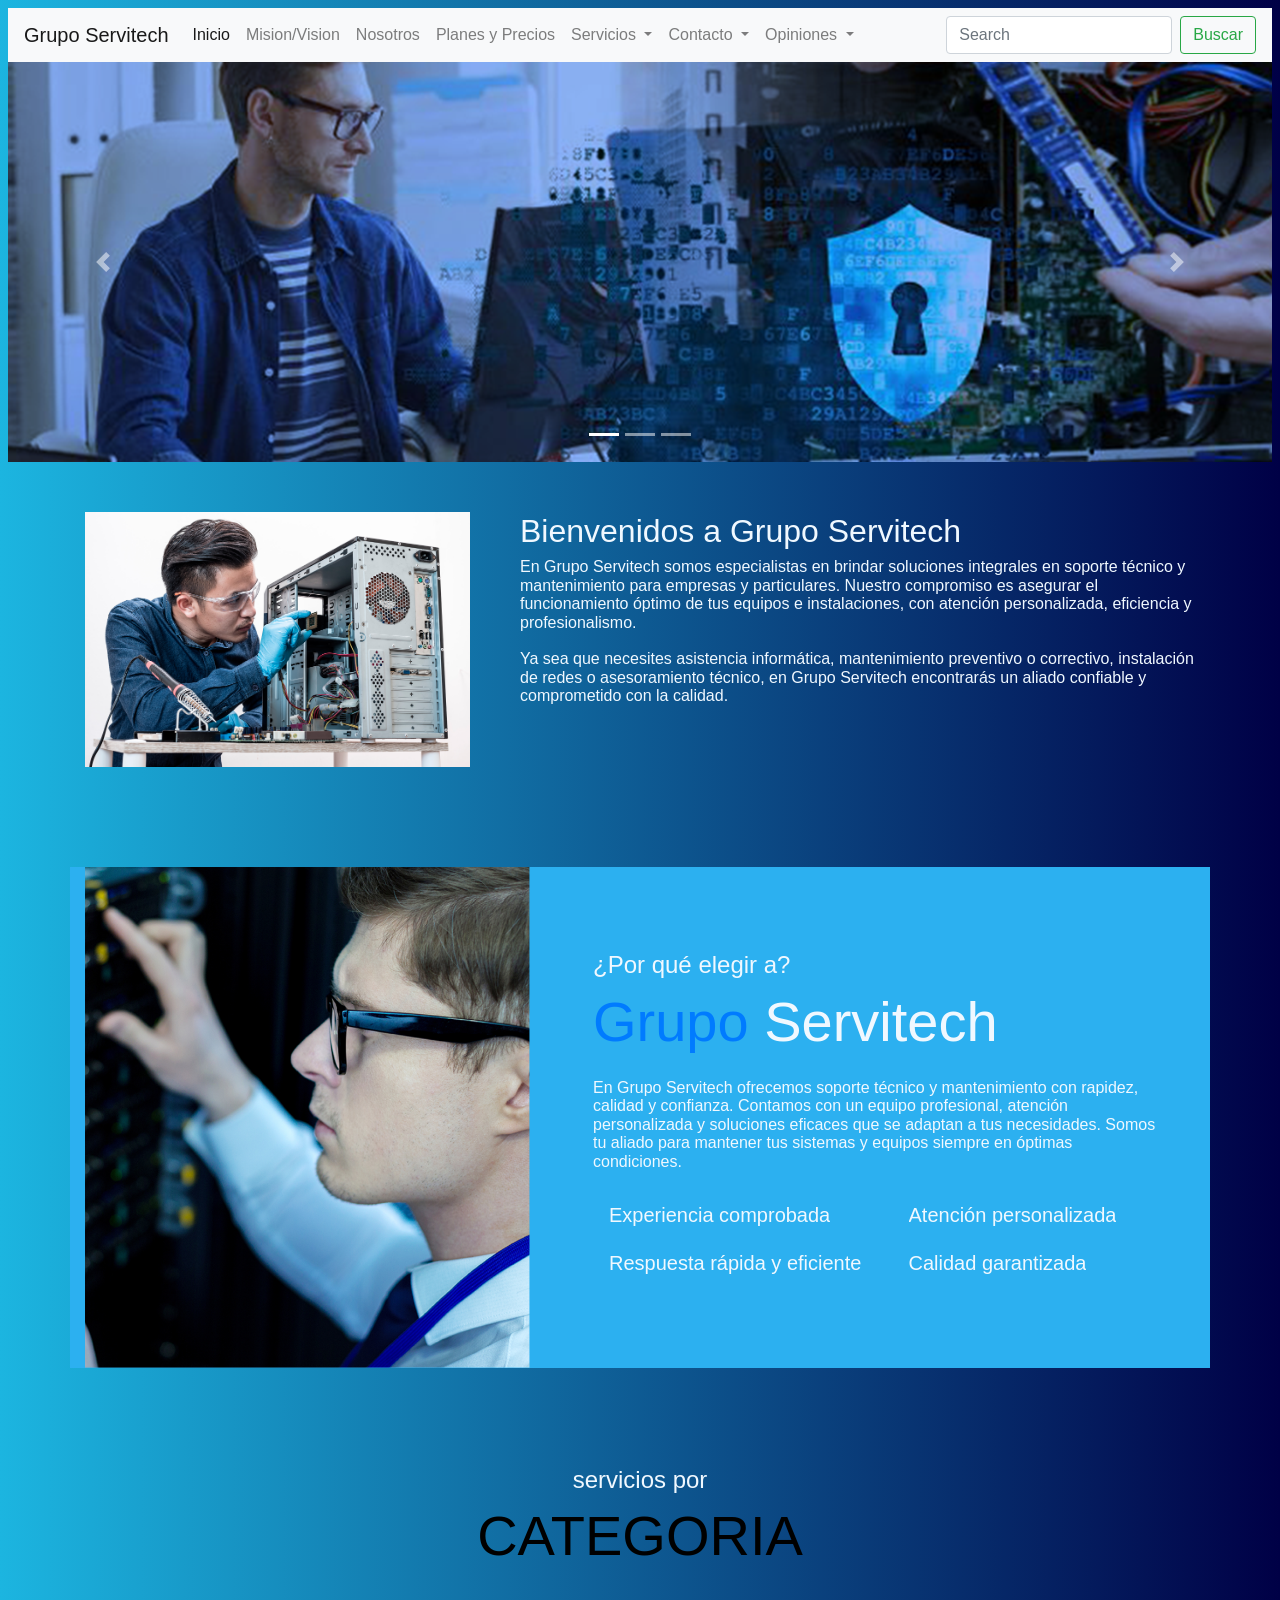
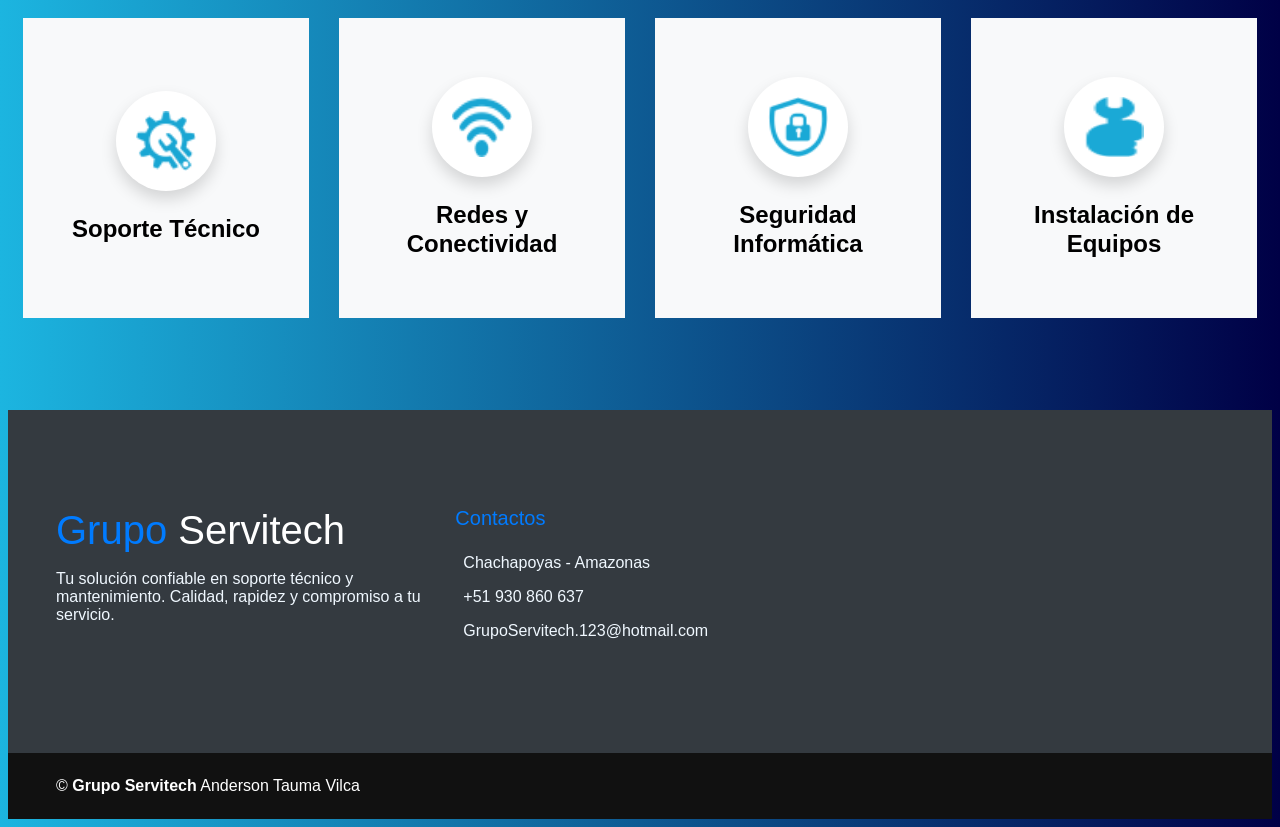
<file: index.html>
<!doctype html>
<html>
<head>
<meta charset="utf-8">
<meta http-equiv="X-UA-Compatible" content="IE=edge">
<meta name="viewport" content="width=device-width, initial-scale=1.0">
<title>pagina de servicios</title>
<link href="css/bootstrap-4.4.1.css" rel="stylesheet" type="text/css">
</head>

	
	
<body>
<nav class="navbar navbar-expand-lg navbar-light bg-light"> <a class="navbar-brand" href="index.html">Grupo Servitech</a>
  <button class="navbar-toggler" type="button" data-toggle="collapse" data-target="#navbarSupportedContent1" aria-controls="navbarSupportedContent1" aria-expanded="false" aria-label="Toggle navigation"> <span class="navbar-toggler-icon"></span> </button>
  <div class="collapse navbar-collapse" id="navbarSupportedContent1">
    <ul class="navbar-nav mr-auto">
      <li class="nav-item active"> <a class="nav-link" href="index.html">Inicio <span class="sr-only">(current)</span></a> </li>
		<li class="nav-item"> <a class="nav-link" href="mision.html">Mision/Vision</a> </li>
      <li class="nav-item"> <a class="nav-link" href="nostros.html">Nosotros</a> </li>
		<li class="nav-item"> <a class="nav-link" href="planes.html">Planes y Precios</a> </li>
		
		
		 <li class="nav-item dropdown"> <a class="nav-link dropdown-toggle" href="#" id="navbarDropdown3" role="button" data-toggle="dropdown" aria-haspopup="true" aria-expanded="false"> Servicios </a>
        <div class="dropdown-menu" aria-labelledby="navbarDropdown1"> 
			<a class="dropdown-item" href="Fotos.html">Fotos</a> 
			<a class="dropdown-item" href="Video.html">Videos</a>
			<a class="dropdown-item" href="Imagenes.html">Imagenes</a> </div>
      </li>
		
		
      <li class="nav-item dropdown"> <a class="nav-link dropdown-toggle" href="#" id="navbarDropdown2" role="button" data-toggle="dropdown" aria-haspopup="true" aria-expanded="false"> Contacto </a>
        <div class="dropdown-menu" aria-labelledby="navbarDropdown1"> 
			<a class="dropdown-item" href="Empresa.html">Empresa</a> 
			<a class="dropdown-item" href="Asesoria.html">Asesoria</a>
			<a class="dropdown-item" href="Ubicacion.html">Ubicacion</a> </div>
      </li>
		
		 <li class="nav-item dropdown"> <a class="nav-link dropdown-toggle" href="#" id="navbarDropdown1" role="button" data-toggle="dropdown" aria-haspopup="true" aria-expanded="false"> Opiniones </a>
        <div class="dropdown-menu" aria-labelledby="navbarDropdown1"> 
			<a class="dropdown-item" href="opiniones.html">Preguntas Frecuentas</a> 
				<a class="dropdown-item" href="Valoracion.html">Valoracion</a>
			</div>
      </li>
		
		
	
		
    
    </ul>
	  
	  
	  
    <form class="form-inline my-2 my-lg-0">
      <input class="form-control mr-sm-2" type="search" placeholder="Search" aria-label="Search">
      <button class="btn btn-outline-success my-2 my-sm-0" type="submit">Buscar</button>
    </form>
  </div>
</nav>

<script src="js/jquery-3.4.1.min.js"></script>
<script src="js/popper.min.js"></script>
<script src="js/bootstrap-4.4.1.js"></script>
	
	
	
<div id="carouselExampleIndicators1" class="carousel slide" data-ride="carousel" style="background-color: ">
	  <ol class="carousel-indicators">
	    <li data-target="#carouselExampleIndicators1" data-slide-to="0" class="active"></li>
	    <li data-target="#carouselExampleIndicators1" data-slide-to="1"></li>
	    <li data-target="#carouselExampleIndicators1" data-slide-to="2"></li>
  </ol>
	  <div class="carousel-inner" role="listbox">
	    <div class="carousel-item active"> <img class="d-block mx-auto" src="images/carousel05.png" alt="First slide">
	      <div class="carousel-caption">
	        
          </div>
        </div>
	    <div class="carousel-item"> <img class="d-block mx-auto" src="images/carousel04.png" alt="Second slide">
	      <div class="carousel-caption">
	        
          </div>
        </div>
	    <div class="carousel-item"> <img class="d-block mx-auto" src="images/carousel03.png" alt="Third slide">
	      <div class="carousel-caption">
	        
          </div>
        </div>
		  
		  <div class="carousel-item"> <img class="d-block mx-auto" src="images/carousel02.png" alt="Third slide">
	      <div class="carousel-caption">
	        
          </div>
        </div>
		  
		  <div class="carousel-item"> <img class="d-block mx-auto" src="images/carousel01.png" alt="Third slide">
	      <div class="carousel-caption">
	        
          </div>
        </div>
		  
		  <div class="carousel-item"> <img class="d-block mx-auto" src="images/carousel0.png" alt="Third slide">
	      <div class="carousel-caption">
	       
          </div>
        </div>
  </div>
	  <a class="carousel-control-prev" href="#carouselExampleIndicators1" role="button" data-slide="prev"> <span class="carousel-control-prev-icon" aria-hidden="true"></span> <span class="sr-only">Previous</span> </a> <a class="carousel-control-next" href="#carouselExampleIndicators1" role="button" data-slide="next"> <span class="carousel-control-next-icon" aria-hidden="true"></span> <span class="sr-only">Next</span> </a> </div>
	
	
	
	<div class="section">
    <div class="container">
  <div class="img-box">
    <img src="images/tecnico.jpg" alt="Imagen de soporte técnico">
  </div>
  <div class="text-box">
    <h2>Bienvenidos a Grupo Servitech</h2>
    <p>
      En Grupo Servitech somos especialistas en brindar soluciones integrales en soporte técnico y mantenimiento para empresas y particulares. Nuestro compromiso es asegurar el funcionamiento óptimo de tus equipos e instalaciones, con atención personalizada, eficiencia y profesionalismo.<br><br>
      Ya sea que necesites asistencia informática, mantenimiento preventivo o correctivo, instalación de redes o asesoramiento técnico, en Grupo Servitech encontrarás un aliado confiable y comprometido con la calidad.
    </p>
  </div>
		

	
    </div>
  </div>
	
	
		
	<div class="container">
        <div class="row align-items-center" style="background-color: #2CB0F0">
            <div class="col-lg-5">
                <img class="img-fluid w-100" src="images/img1.png" alt="">
            </div>
            <div class="col-lg-7 py-5 py-lg-0 px-3 px-lg-5">
                <h4  style="color: aliceblue">¿Por qué elegir a?</h4>
                <h1 class="display-4 mb-4" style="color: aliceblue"><span class="text-primary">Grupo</span> Servitech</h1>
                <p class="mb-4" style="color: aliceblue">En Grupo Servitech ofrecemos soporte técnico y mantenimiento con rapidez, calidad y confianza. Contamos con un equipo profesional, atención personalizada y soluciones eficaces que se adaptan a tus necesidades. Somos tu aliado para mantener tus sistemas y equipos siempre en óptimas condiciones.</p>
                <div class="row py-2">
                    <div class="col-6">
                        <div class="d-flex align-items-center mb-4">
                            <h1 class="flaticon-cat font-weight-normal text-secondary m-0 mr-3"></h1>
                            <h5 class="text-truncate m-0">Experiencia comprobada</h5>
                        </div>
                    </div>
                    <div class="col-6">
                        <div class="d-flex align-items-center mb-4">
                            <h1 class="flaticon-doctor font-weight-normal text-secondary m-0 mr-3"></h1>
                            <h5 class="text-truncate m-0">Atención personalizada</h5>
                        </div>
                    </div>
                    <div class="col-6">
                        <div class="d-flex align-items-center">
                            <h1 class="flaticon-care font-weight-normal text-secondary m-0 mr-3"></h1>
                            <h5 class="text-truncate m-0">Respuesta rápida y eficiente</h5>
                        </div>
                    </div>
                    <div class="col-6">
                        <div class="d-flex align-items-center">
                            <h1 class="flaticon-dog font-weight-normal text-secondary m-0 mr-3"></h1>
                            <h5 class="text-truncate m-0">Calidad garantizada</h5>
                        </div>
                    </div>
                </div>
            </div>
        </div>
    </div>
    <!-- Features End -->
	
	
	<div class="container-fluid pt-5 pb-3">
        <div class="container-categoria">
            <h4  style="color: aliceblue; text-align: center">servicios por</h4>
            <h1 class="display-4 text-center mb-5">CATEGORIA</h1>
			
			
            <div class="row">
                <div class="col-lg-3 col-md-6 pb-1">
                    <div class="d-flex flex-column align-items-center justify-content-center text-center bg-light mb-4 px-4" style="height: 300px;">
                        <div class="d-inline-flex align-items-center justify-content-center bg-white shadow rounded-circle mb-4" style="width: 100px; height: 100px;">
                            <img class="active" src="images/icono1.png" style="width: 60px; height: 60px;">
                        </div>
                        <h4 class="font-weight-bold m-0">Soporte Técnico</h4>
                    </div>
                </div>
				
				
                <div class="col-lg-3 col-md-6 pb-1">
                    <div class="d-flex flex-column align-items-center justify-content-center text-center bg-light mb-4 px-4" style="height: 300px;">
                        <div class="d-inline-flex align-items-center justify-content-center bg-white shadow rounded-circle mb-4" style="width: 100px; height: 100px;">
                            <img class="active" src="images/icono2.png" style="width: 60px; height: 60px;">
                        </div>
                        <h4 class="font-weight-bold m-0">Redes y Conectividad</h4>
                    </div>
                </div>
				
				
                <div class="col-lg-3 col-md-6 pb-1">
                    <div class="d-flex flex-column align-items-center justify-content-center text-center bg-light mb-4 px-4" style="height: 300px;">
                        <div class="d-inline-flex align-items-center justify-content-center bg-white shadow rounded-circle mb-4" style="width: 100px; height: 100px;">
                            <img class="active" src="images/icono3.png" style="width: 60px; height: 60px;">
                        </div>
                        <h4 class="font-weight-bold m-0">Seguridad Informática</h4>
                    </div>
                </div>
				
				
                <div class="col-lg-3 col-md-6 pb-1">
                    <div class="d-flex flex-column align-items-center justify-content-center text-center bg-light mb-4 px-4" style="height: 300px;">
                        <div class="d-inline-flex align-items-center justify-content-center bg-white shadow rounded-circle mb-4" style="width: 100px; height: 100px;">
                            <img class="active" src="images/icono4.png" style="width: 60px; height: 60px;">
                        </div>
                        <h4 class="font-weight-bold m-0">Instalación de Equipos</h4>
                    </div>
                </div>
				
				
            </div>
        </div>
    </div>
	
	



   <div class="container-fluid bg-dark text-white mt-5 py-5 px-sm-3 px-md-5">
    <div class="row pt-5">
        <div class="col-lg-4 col-md-12 mb-5">
            <h1 class="mb-3 display-5 text-capitalize text-white">
                <span class="text-primary">Grupo</span> Servitech
            </h1>
            <p class="m-0" style="color: aliceblue">
                Tu solución confiable en soporte técnico y mantenimiento. Calidad, rapidez y compromiso a tu servicio.
            </p>
        </div>
        <div class="col-lg-8 col-md-8">
            <div class="row">
                <div class="col-md-12 mb-5">
                    <h5 class="text-primary mb-4">Contactos</h5>
                    <p style="color: aliceblue"><i class="fa fa-map-marker-alt mr-2"></i>Chachapoyas - Amazonas</p>
                    <p style="color: aliceblue"><i class="fa fa-phone-alt mr-2"></i>+51 930 860 637</p>
                    <p style="color: aliceblue"><i class="fa fa-envelope mr-2"></i>GrupoServitech.123@hotmail.com</p>
                </div>
            </div>
        </div>
    </div>
</div>

	<div class="container-fluid text-white py-4 px-sm-3 px-md-5" style="background: #111111;">
        <div class="row">
            <div class="col-md-6 text-center text-md-left mb-3 mb-md-0">
                <p class="m-0 text-white">
                    &copy; <a class="text-white font-weight-bold">Grupo Servitech</a> Anderson Tauma Vilca
           
                </p>
           </div>
		</div>
	</div>
    
	
</body>
</html>
</file>
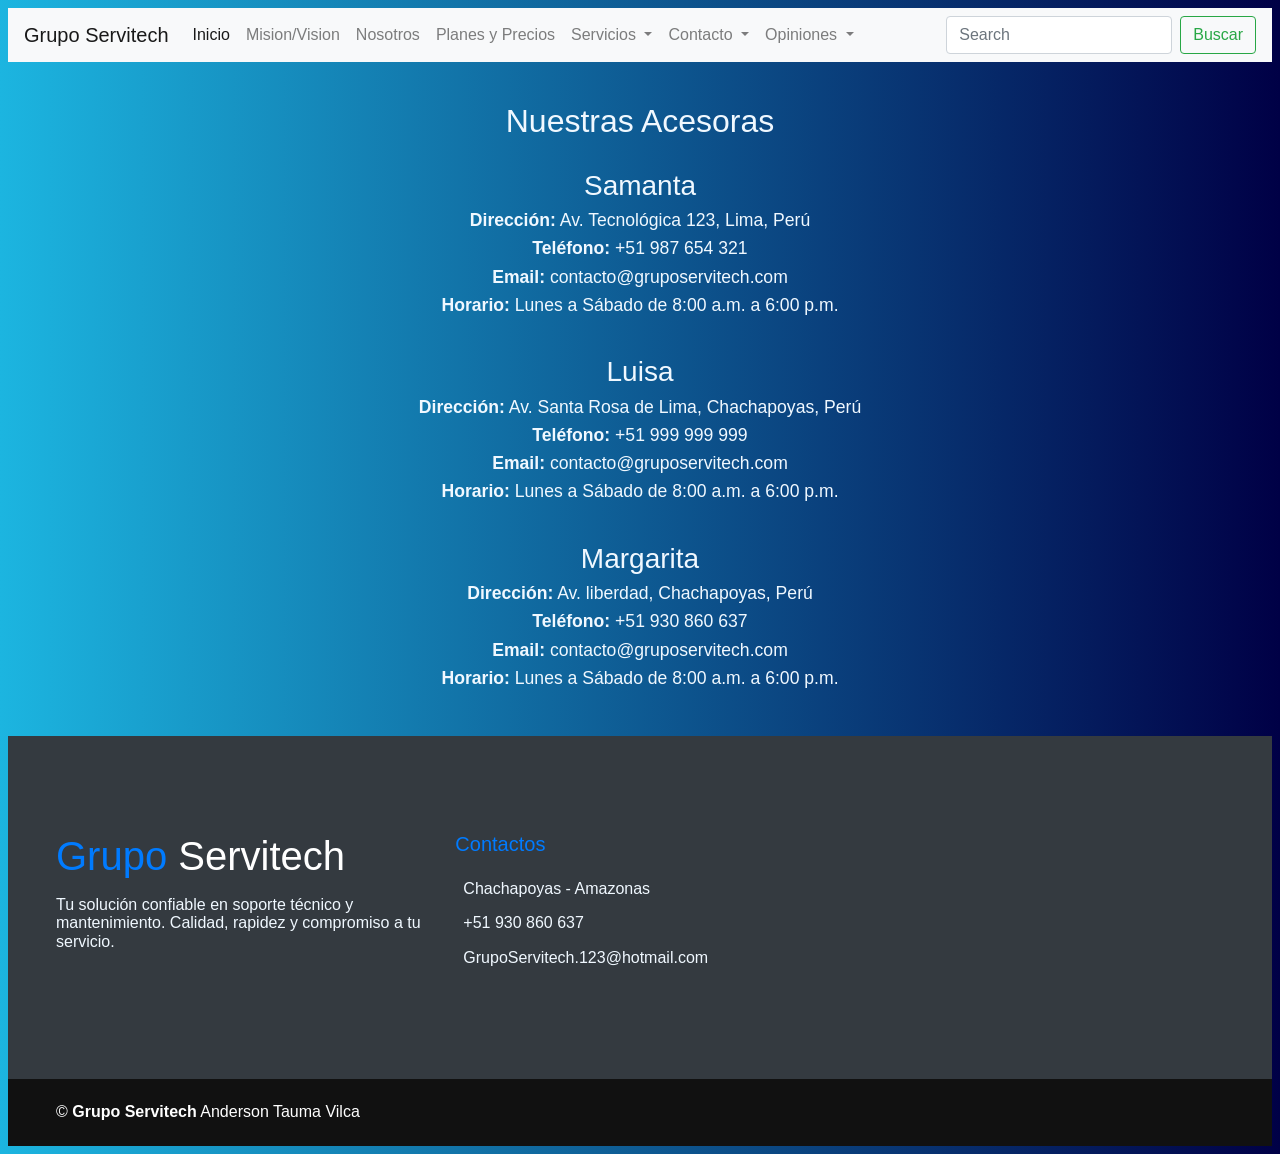
<file: Asesoria.html>
<!doctype html>
<html>
<head>
<meta charset="utf-8">
<meta http-equiv="X-UA-Compatible" content="IE=edge">
<meta name="viewport" content="width=device-width, initial-scale=1.0">
<title>Asesoria</title>
	
	<style>
		
	 .info {
      margin-top: 40px;
      font-size: 1.1em;
		 color: aliceblue;
		 text-align: center
    }

    .info p {
      margin: 8px 0;
		color: aliceblue;
		text-align: center
    }
		
	
	</style>
<link href="css/bootstrap-4.4.1.css" rel="stylesheet" type="text/css">
</head>

<body>
	
<nav class="navbar navbar-expand-lg navbar-light bg-light"> <a class="navbar-brand" href="index.html">Grupo Servitech</a>
  <button class="navbar-toggler" type="button" data-toggle="collapse" data-target="#navbarSupportedContent1" aria-controls="navbarSupportedContent1" aria-expanded="false" aria-label="Toggle navigation"> <span class="navbar-toggler-icon"></span> </button>
  <div class="collapse navbar-collapse" id="navbarSupportedContent1">
    <ul class="navbar-nav mr-auto">
      <li class="nav-item active"> <a class="nav-link" href="index.html">Inicio <span class="sr-only">(current)</span></a> </li>
		<li class="nav-item"> <a class="nav-link" href="mision.html">Mision/Vision</a> </li>
      <li class="nav-item"> <a class="nav-link" href="nostros.html">Nosotros</a> </li>
		<li class="nav-item"> <a class="nav-link" href="planes.html">Planes y Precios</a> </li>
		
		
		 <li class="nav-item dropdown"> <a class="nav-link dropdown-toggle" href="#" id="navbarDropdown1" role="button" data-toggle="dropdown" aria-haspopup="true" aria-expanded="false"> Servicios </a>
        <div class="dropdown-menu" aria-labelledby="navbarDropdown1"> 
			<a class="dropdown-item" href="Fotos.html">Fotos</a> 
			<a class="dropdown-item" href="Video.html">Videos</a>
			<a class="dropdown-item" href="Imagenes.html">Imagenes</a> </div>
      </li>
		
		
      <li class="nav-item dropdown"> <a class="nav-link dropdown-toggle" href="#" id="navbarDropdown3" role="button" data-toggle="dropdown" aria-haspopup="true" aria-expanded="false"> Contacto </a>
        <div class="dropdown-menu" aria-labelledby="navbarDropdown1"> 
			<a class="dropdown-item" href="Empresa.html">Empresa</a> 
			<a class="dropdown-item" href="Asesoria.html">Asesoria</a>
			<a class="dropdown-item" href="Ubicacion.html">Ubicacion</a> </div>
      </li>
		
		 <li class="nav-item dropdown"> <a class="nav-link dropdown-toggle" href="#" id="navbarDropdown2" role="button" data-toggle="dropdown" aria-haspopup="true" aria-expanded="false"> Opiniones </a>
        <div class="dropdown-menu" aria-labelledby="navbarDropdown1"> 
			<a class="dropdown-item" href="opiniones.html">Preguntas Frecuentas</a> 
				<a class="dropdown-item" href="Valoracion.html">Valoracion</a>
		   </div>
      </li>
		
		
	
		
    
    </ul>
	  
	  
	  
    <form class="form-inline my-2 my-lg-0">
      <input class="form-control mr-sm-2" type="search" placeholder="Search" aria-label="Search">
      <button class="btn btn-outline-success my-2 my-sm-0" type="submit">Buscar</button>
    </form>
  </div>
</nav>
<script src="js/jquery-3.4.1.min.js"></script>
<script src="js/popper.min.js"></script>
<script src="js/bootstrap-4.4.1.js"></script>
	
	<main>
	<div class="info">
      <h2>Nuestras Acesoras</h2><br>
		
		<h3>Samanta</h3>
      <p><strong>Dirección:</strong> Av. Tecnológica 123, Lima, Perú</p>
      <p><strong>Teléfono:</strong> +51 987 654 321</p>
      <p><strong>Email:</strong> contacto@gruposervitech.com</p>
      <p><strong>Horario:</strong> Lunes a Sábado de 8:00 a.m. a 6:00 p.m.</p>
    </div>
		
		<div class="info">
		
		<h3>Luisa</h3>
      <p><strong>Dirección:</strong> Av. Santa Rosa de Lima, Chachapoyas, Perú</p>
      <p><strong>Teléfono:</strong> +51 999 999 999</p>
      <p><strong>Email:</strong> contacto@gruposervitech.com</p>
      <p><strong>Horario:</strong> Lunes a Sábado de 8:00 a.m. a 6:00 p.m.</p>
    </div>
		
		<div class="info">
		
		<h3>Margarita</h3>
      <p><strong>Dirección:</strong> Av. liberdad, Chachapoyas, Perú</p>
      <p><strong>Teléfono:</strong> +51 930 860 637</p>
      <p><strong>Email:</strong> contacto@gruposervitech.com</p>
      <p><strong>Horario:</strong> Lunes a Sábado de 8:00 a.m. a 6:00 p.m.</p>
    </div>
  </main>
	
	<div class="container-fluid bg-dark text-white mt-5 py-5 px-sm-3 px-md-5">
    <div class="row pt-5">
        <div class="col-lg-4 col-md-12 mb-5">
            <h1 class="mb-3 display-5 text-capitalize text-white">
                <span class="text-primary">Grupo</span> Servitech
            </h1>
            <p class="m-0" style="color: aliceblue">
                Tu solución confiable en soporte técnico y mantenimiento. Calidad, rapidez y compromiso a tu servicio.
            </p>
        </div>
        <div class="col-lg-8 col-md-8">
            <div class="row">
                <div class="col-md-12 mb-5">
                    <h5 class="text-primary mb-4">Contactos</h5>
                    <p style="color: aliceblue"><i class="fa fa-map-marker-alt mr-2"></i>Chachapoyas - Amazonas</p>
                    <p style="color: aliceblue"><i class="fa fa-phone-alt mr-2"></i>+51 930 860 637</p>
                    <p style="color: aliceblue"><i class="fa fa-envelope mr-2"></i>GrupoServitech.123@hotmail.com</p>
                </div>
            </div>
        </div>
    </div>
</div>

<div class="container-fluid text-white py-4 px-sm-3 px-md-5" style="background: #111111;">
        <div class="row">
            <div class="col-md-6 text-center text-md-left mb-3 mb-md-0">
                <p class="m-0 text-white">
                    &copy; <a class="text-white font-weight-bold">Grupo Servitech</a> Anderson Tauma Vilca
           
                </p>
           </div>
		</div>
	</div>
    
</body>
</html>
</file>
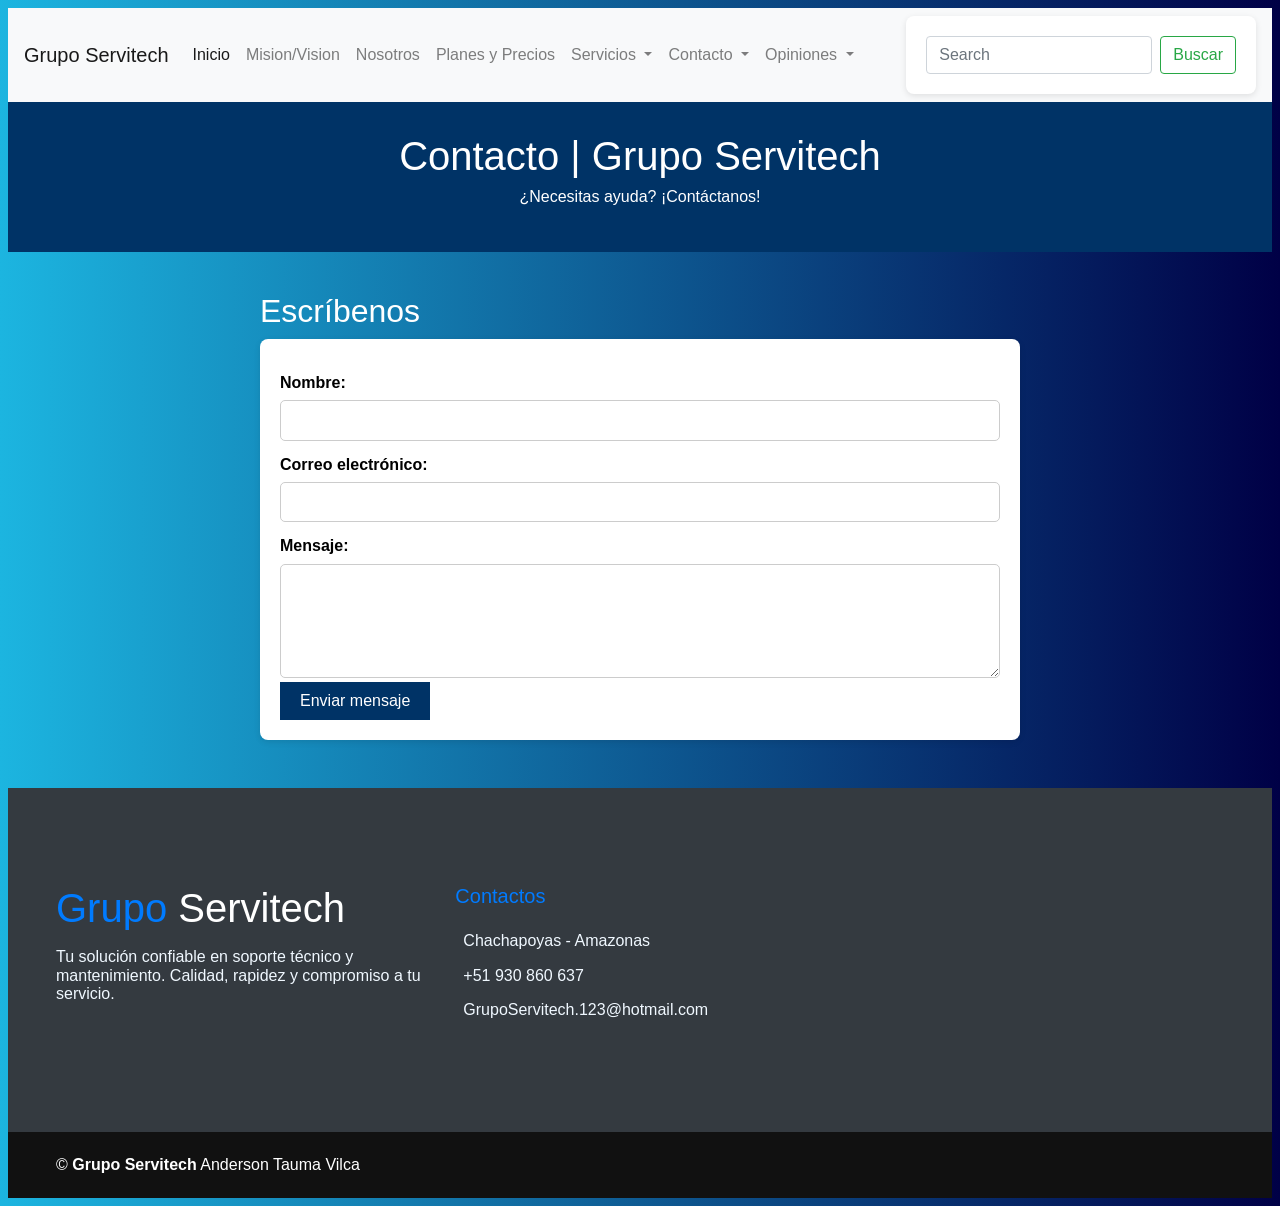
<file: Empresa.html>
<!doctype html>
<html>
<head>
<meta charset="utf-8">
<meta http-equiv="X-UA-Compatible" content="IE=edge">
<meta name="viewport" content="width=device-width, initial-scale=1.0">
<title>Empresa</title>
	<style>
	header {
      background-color: #003366;
      color: white;
      padding: 30px 20px;
      text-align: center;
    }

    main {
      max-width: 800px;
      margin: 40px auto;
      padding: 0 20px;
    }

    h2 {
      color: #FFFFFF;
      margin-bottom: 20px;
    }

    form {
      background-color: white;
      padding: 20px;
      box-shadow: 0 2px 6px rgba(0,0,0,0.1);
      border-radius: 8px;
    }

    label {
      display: block;
      margin-top: 15px;
      font-weight: bold;
    }

    input, textarea {
      width: 100%;
      padding: 10px;
      margin-top: 5px;
      border: 1px solid #ccc;
      border-radius: 5px;
    }

    button {
      margin-top: 20px;
      padding: 10px 20px;
      background-color: #003366;
      color: white;
      border: none;
      border-radius: 5px;
      cursor: pointer;
    }

    button:hover {
      background-color: #00509e;
    }


    footer {
      background-color: #003366;
      color: white;
      text-align: center;
      padding: 15px;
      margin-top: 50px;
    }
  </style>
<link href="css/bootstrap-4.4.1.css" rel="stylesheet" type="text/css">
</head>

<body>
<nav class="navbar navbar-expand-lg navbar-light bg-light"> <a class="navbar-brand" href="index.html">Grupo Servitech</a>
  <button class="navbar-toggler" type="button" data-toggle="collapse" data-target="#navbarSupportedContent1" aria-controls="navbarSupportedContent1" aria-expanded="false" aria-label="Toggle navigation"> <span class="navbar-toggler-icon"></span> </button>
  <div class="collapse navbar-collapse" id="navbarSupportedContent1">
    <ul class="navbar-nav mr-auto">
      <li class="nav-item active"> <a class="nav-link" href="index.html">Inicio <span class="sr-only">(current)</span></a> </li>
		<li class="nav-item"> <a class="nav-link" href="mision.html">Mision/Vision</a> </li>
      <li class="nav-item"> <a class="nav-link" href="nostros.html">Nosotros</a> </li>
		<li class="nav-item"> <a class="nav-link" href="planes.html">Planes y Precios</a> </li>
		
		
		 <li class="nav-item dropdown"> <a class="nav-link dropdown-toggle" href="#" id="navbarDropdown1" role="button" data-toggle="dropdown" aria-haspopup="true" aria-expanded="false"> Servicios </a>
        <div class="dropdown-menu" aria-labelledby="navbarDropdown1"> 
			<a class="dropdown-item" href="Fotos.html">Fotos</a> 
			<a class="dropdown-item" href="Video.html">Videos</a>
			<a class="dropdown-item" href="Imagenes.html">Imagenes</a> </div>
      </li>
		
		
      <li class="nav-item dropdown"> <a class="nav-link dropdown-toggle" href="#" id="navbarDropdown3" role="button" data-toggle="dropdown" aria-haspopup="true" aria-expanded="false"> Contacto </a>
        <div class="dropdown-menu" aria-labelledby="navbarDropdown1"> 
			<a class="dropdown-item" href="Empresa.html">Empresa</a> 
			<a class="dropdown-item" href="Asesoria.html">Asesoria</a>
			<a class="dropdown-item" href="Ubicacion.html">Ubicacion</a> </div>
      </li>
		
		 <li class="nav-item dropdown"> <a class="nav-link dropdown-toggle" href="#" id="navbarDropdown2" role="button" data-toggle="dropdown" aria-haspopup="true" aria-expanded="false"> Opiniones </a>
        <div class="dropdown-menu" aria-labelledby="navbarDropdown1"> 
			<a class="dropdown-item" href="opiniones.html">Preguntas Frecuentas</a> 
				<a class="dropdown-item" href="Valoracion.html">Valoracion</a>
		   </div>
      </li>
		
		
	
		
    
    </ul>
	  
	  
	  
    <form class="form-inline my-2 my-lg-0">
      <input class="form-control mr-sm-2" type="search" placeholder="Search" aria-label="Search">
      <button class="btn btn-outline-success my-2 my-sm-0" type="submit">Buscar</button>
    </form>
  </div>
</nav>
<script src="js/jquery-3.4.1.min.js"></script>
<script src="js/popper.min.js"></script>
<script src="js/bootstrap-4.4.1.js"></script>
	
	
	<header>
    <h1>Contacto | Grupo Servitech</h1>
    <p>¿Necesitas ayuda? ¡Contáctanos!</p>
  </header>

  <main>
    <h2>Escríbenos</h2>
    <form action="#" method="POST">
      <label for="nombre">Nombre:</label>
      <input type="text" id="nombre" name="nombre" required>

      <label for="correo">Correo electrónico:</label>
      <input type="email" id="correo" name="correo" required>

      <label for="mensaje">Mensaje:</label>
      <textarea id="mensaje" name="mensaje" rows="5" required></textarea>

      <button type="submit">Enviar mensaje</button>
    </form>

  </main>

	
	<div class="container-fluid bg-dark text-white mt-5 py-5 px-sm-3 px-md-5">
    <div class="row pt-5">
        <div class="col-lg-4 col-md-12 mb-5">
            <h1 class="mb-3 display-5 text-capitalize text-white">
                <span class="text-primary">Grupo</span> Servitech
            </h1>
            <p class="m-0" style="color: aliceblue">
                Tu solución confiable en soporte técnico y mantenimiento. Calidad, rapidez y compromiso a tu servicio.
            </p>
        </div>
        <div class="col-lg-8 col-md-8">
            <div class="row">
                <div class="col-md-12 mb-5">
                    <h5 class="text-primary mb-4">Contactos</h5>
                    <p style="color: aliceblue"><i class="fa fa-map-marker-alt mr-2"></i>Chachapoyas - Amazonas</p>
                    <p style="color: aliceblue"><i class="fa fa-phone-alt mr-2"></i>+51 930 860 637</p>
                    <p style="color: aliceblue"><i class="fa fa-envelope mr-2"></i>GrupoServitech.123@hotmail.com</p>
                </div>
            </div>
        </div>
    </div>
</div>

	<div class="container-fluid text-white py-4 px-sm-3 px-md-5" style="background: #111111;">
        <div class="row">
            <div class="col-md-6 text-center text-md-left mb-3 mb-md-0">
                <p class="m-0 text-white">
                    &copy; <a class="text-white font-weight-bold">Grupo Servitech</a> Anderson Tauma Vilca
           
                </p>
           </div>
		</div>
	</div>
    
  
</body>
</html>
</file>
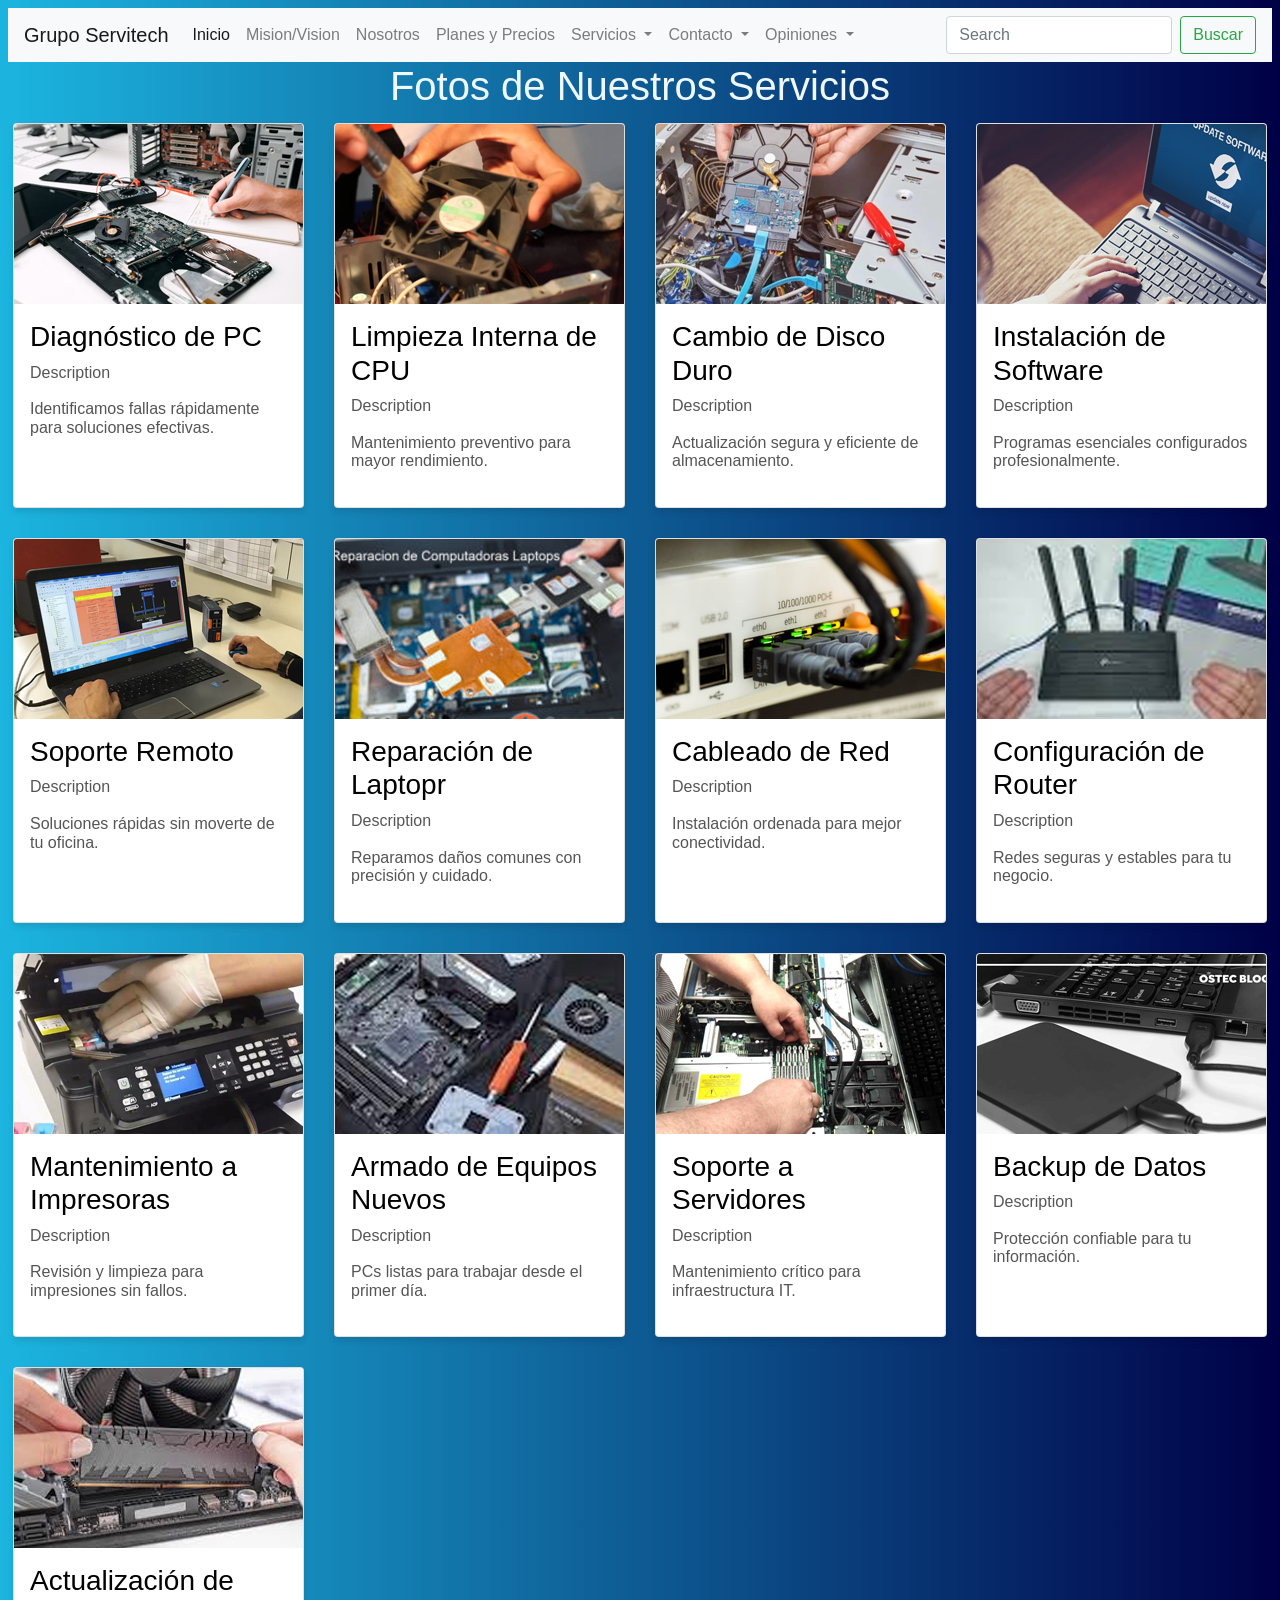
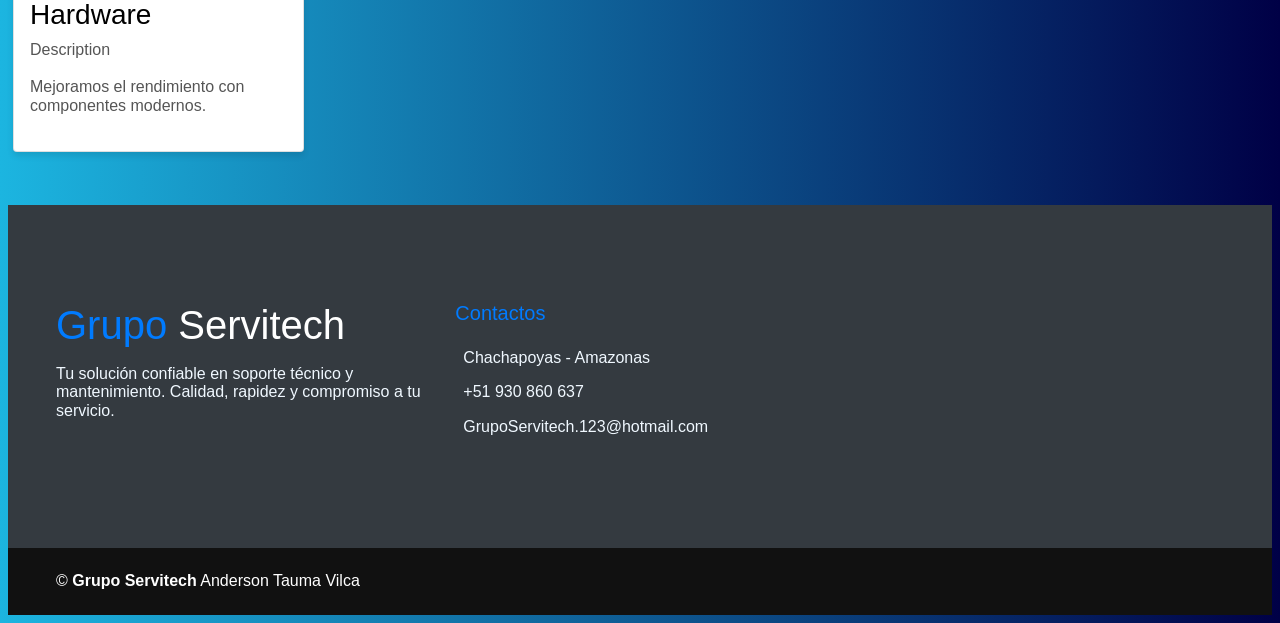
<file: Fotos.html>
<!doctype html>
<html>
<head>
<meta charset="utf-8">
<meta http-equiv="X-UA-Compatible" content="IE=edge">
<meta name="viewport" content="width=device-width, initial-scale=1.0">
<title>Fotos</title>
	<style>
	.grid {
      display: grid;
      grid-template-columns: repeat(auto-fit, minmax(300px, 1fr));
      gap: 20px;
	 
    }
    .card {
      background-color: white;
      border-radius: 8px;
      overflow: hidden;
      box-shadow: 0 4px 6px rgba(0, 0, 0, 0.1);
      display: flex;
      flex-direction: column;
		margin: 5px;
		justify-content: center
    }
    .card img {
      width: 100%;
      height: 180px;
      object-fit: cover;
    }
    .card-content {
      padding: 16px;
      flex-grow: 1;
    }
    .card h3 {
      margin: 0 0 10px;
    }
    .card p {
      margin: 0 0 20px;
      color: #555;
    }
    .card button {
      background-color: #28a745;
      color: white;
      border: none;
      padding: 10px 16px;
      margin: 0 16px 16px;
      cursor: pointer;
      border-radius: 4px;
      font-size: 14px;
    }
    .card button:hover {
      background-color: #218838;
    }
  </style>
<link href="css/bootstrap-4.4.1.css" rel="stylesheet" type="text/css">
</head>

<body>
	
<nav class="navbar navbar-expand-lg navbar-light bg-light"> <a class="navbar-brand" href="index.html">Grupo Servitech</a>
  <button class="navbar-toggler" type="button" data-toggle="collapse" data-target="#navbarSupportedContent1" aria-controls="navbarSupportedContent1" aria-expanded="false" aria-label="Toggle navigation"> <span class="navbar-toggler-icon"></span> </button>
  <div class="collapse navbar-collapse" id="navbarSupportedContent1">
    <ul class="navbar-nav mr-auto">
      <li class="nav-item active"> <a class="nav-link" href="index.html">Inicio <span class="sr-only">(current)</span></a> </li>
		<li class="nav-item"> <a class="nav-link" href="mision.html">Mision/Vision</a> </li>
      <li class="nav-item"> <a class="nav-link" href="nostros.html">Nosotros</a> </li>
		<li class="nav-item"> <a class="nav-link" href="planes.html">Planes y Precios</a> </li>
		
		
		 <li class="nav-item dropdown"> <a class="nav-link dropdown-toggle" href="#" id="navbarDropdown1" role="button" data-toggle="dropdown" aria-haspopup="true" aria-expanded="false"> Servicios </a>
        <div class="dropdown-menu" aria-labelledby="navbarDropdown1"> 
			<a class="dropdown-item" href="Fotos.html">Fotos</a> 
			<a class="dropdown-item" href="Video.html">Videos</a>
			<a class="dropdown-item" href="Imagenes.html">Imagenes</a> </div>
      </li>
		
		
      <li class="nav-item dropdown"> <a class="nav-link dropdown-toggle" href="#" id="navbarDropdown3" role="button" data-toggle="dropdown" aria-haspopup="true" aria-expanded="false"> Contacto </a>
        <div class="dropdown-menu" aria-labelledby="navbarDropdown1"> 
			<a class="dropdown-item" href="Empresa.html">Empresa</a> 
			<a class="dropdown-item" href="Asesoria.html">Asesoria</a>
			<a class="dropdown-item" href="Ubicacion.html">Ubicacion</a> </div>
      </li>
		
		 <li class="nav-item dropdown"> <a class="nav-link dropdown-toggle" href="#" id="navbarDropdown2" role="button" data-toggle="dropdown" aria-haspopup="true" aria-expanded="false"> Opiniones </a>
        <div class="dropdown-menu" aria-labelledby="navbarDropdown1"> 
			<a class="dropdown-item" href="opiniones.html">Preguntas Frecuentas</a> 
				<a class="dropdown-item" href="Valoracion.html">Valoracion</a>
		   </div>
      </li>
		
		
	
		
    
    </ul>
	  
	  
	  
    <form class="form-inline my-2 my-lg-0">
      <input class="form-control mr-sm-2" type="search" placeholder="Search" aria-label="Search">
      <button class="btn btn-outline-success my-2 my-sm-0" type="submit">Buscar</button>
    </form>
  </div>
</nav>
<script src="js/jquery-3.4.1.min.js"></script>
<script src="js/popper.min.js"></script>
<script src="js/bootstrap-4.4.1.js"></script>
	
	
	<h1 style="text-align: center; color: aliceblue">Fotos de Nuestros Servicios</h1>
<div class="grid">
  <div class="card">
    <img src="images/foto1.png" alt="Cleaning Products Supplies">
    <div class="card-content">
      <h3>Diagnóstico de PC</h3>
      <p>Description<br><br>
		Identificamos fallas rápidamente para soluciones efectivas.</p>
    </div>
  </div>
	
	
  <div class="card">
    <img src="images/foto2.png" alt="New Equipment">
    <div class="card-content">
      <h3>Limpieza Interna de CPU</h3>
      <p>Description<br><br>
		Mantenimiento preventivo para mayor rendimiento.</p>
    </div>
  </div>
	
	
  <div class="card">
    <img src="images/foto3.png" alt="Green Cleaning">
    <div class="card-content">
      <h3>Cambio de Disco Duro</h3>
      <p>Description<br><br>
		Actualización segura y eficiente de almacenamiento.</p>
	  </div>
  </div>
	
	
  <div class="card">
    <img src="images/foto4.png" alt="New Batteries">
    <div class="card-content">
      <h3>Instalación de Software</h3>
      <p>Description<br><br>
		Programas esenciales configurados profesionalmente.</p>
    </div>
  </div>
	
	
  <div class="card">
    <img src="images/foto5.png" alt="Cleaning Equipment Maintenance">
    <div class="card-content">
      <h3>Soporte Remoto</h3>
      <p>Description<br><br>
		Soluciones rápidas sin moverte de tu oficina.</p>
    </div>
  </div>
	
	
  <div class="card">
    <img src="images/foto6.png" alt="Equipment Delivery and Repair">
    <div class="card-content">
      <h3>Reparación de Laptopr</h3>
      <p>Description<br><br>
		Reparamos daños comunes con precisión y cuidado.</p>
    </div>
  </div>
	
	 <div class="card">
    <img src="images/foto7.png" alt="Cleaning Products Supplies">
    <div class="card-content">
      <h3>Cableado de Red</h3>
      <p>Description<br><br>
		Instalación ordenada para mejor conectividad.</p>
    </div>
  </div>
	
	
  <div class="card">
    <img src="images/foto8.png" alt="New Equipment">
    <div class="card-content">
      <h3>Configuración de Router</h3>
      <p>Description<br><br>
		Redes seguras y estables para tu negocio.</p>
    </div>
  </div>
	
	
  <div class="card">
    <img src="images/foto9.png" alt="Green Cleaning">
    <div class="card-content">
      <h3>Mantenimiento a Impresoras</h3>
      <p>Description<br><br>
		Revisión y limpieza para impresiones sin fallos.</p>
	  </div>
  </div>
	
	
  <div class="card">
    <img src="images/foto10.png" alt="New Batteries">
    <div class="card-content">
      <h3>Armado de Equipos Nuevos</h3>
      <p>Description<br><br>
		PCs listas para trabajar desde el primer día.</p>
    </div>
  </div>
	
	
  <div class="card">
    <img src="images/foto11.png" alt="Cleaning Equipment Maintenance">
    <div class="card-content">
      <h3>Soporte a Servidores</h3>
      <p>Description<br><br>
		Mantenimiento crítico para infraestructura IT.</p>
    </div>
  </div>
	
	
  <div class="card">
    <img src="images/foto12.png" alt="Equipment Delivery and Repair">
    <div class="card-content">
      <h3>Backup de Datos</h3>
      <p>Description<br><br>
		Protección confiable para tu información.</p>
    </div>
  </div>
	
	  <div class="card">
    <img src="images/foto13.png" alt="New Batteries">
    <div class="card-content">
      <h3>Actualización de Hardware</h3>
      <p>Description<br><br>
		Mejoramos el rendimiento con componentes modernos.</p>
    </div>
  </div>
	
</div>
	
	<div class="container-fluid bg-dark text-white mt-5 py-5 px-sm-3 px-md-5">
    <div class="row pt-5">
        <div class="col-lg-4 col-md-12 mb-5">
            <h1 class="mb-3 display-5 text-capitalize text-white">
                <span class="text-primary">Grupo</span> Servitech
            </h1>
            <p class="m-0" style="color: aliceblue">
                Tu solución confiable en soporte técnico y mantenimiento. Calidad, rapidez y compromiso a tu servicio.
            </p>
        </div>
        <div class="col-lg-8 col-md-8">
            <div class="row">
                <div class="col-md-12 mb-5">
                    <h5 class="text-primary mb-4">Contactos</h5>
                    <p style="color: aliceblue"><i class="fa fa-map-marker-alt mr-2"></i>Chachapoyas - Amazonas</p>
                    <p style="color: aliceblue"><i class="fa fa-phone-alt mr-2"></i>+51 930 860 637</p>
                    <p style="color: aliceblue"><i class="fa fa-envelope mr-2"></i>GrupoServitech.123@hotmail.com</p>
                </div>
            </div>
        </div>
    </div>
</div>

	<div class="container-fluid text-white py-4 px-sm-3 px-md-5" style="background: #111111;">
        <div class="row">
            <div class="col-md-6 text-center text-md-left mb-3 mb-md-0">
                <p class="m-0 text-white">
                    &copy; <a class="text-white font-weight-bold">Grupo Servitech</a> Anderson Tauma Vilca
           
                </p>
           </div>
		</div>
	</div>
    
</body>
</html>
</file>
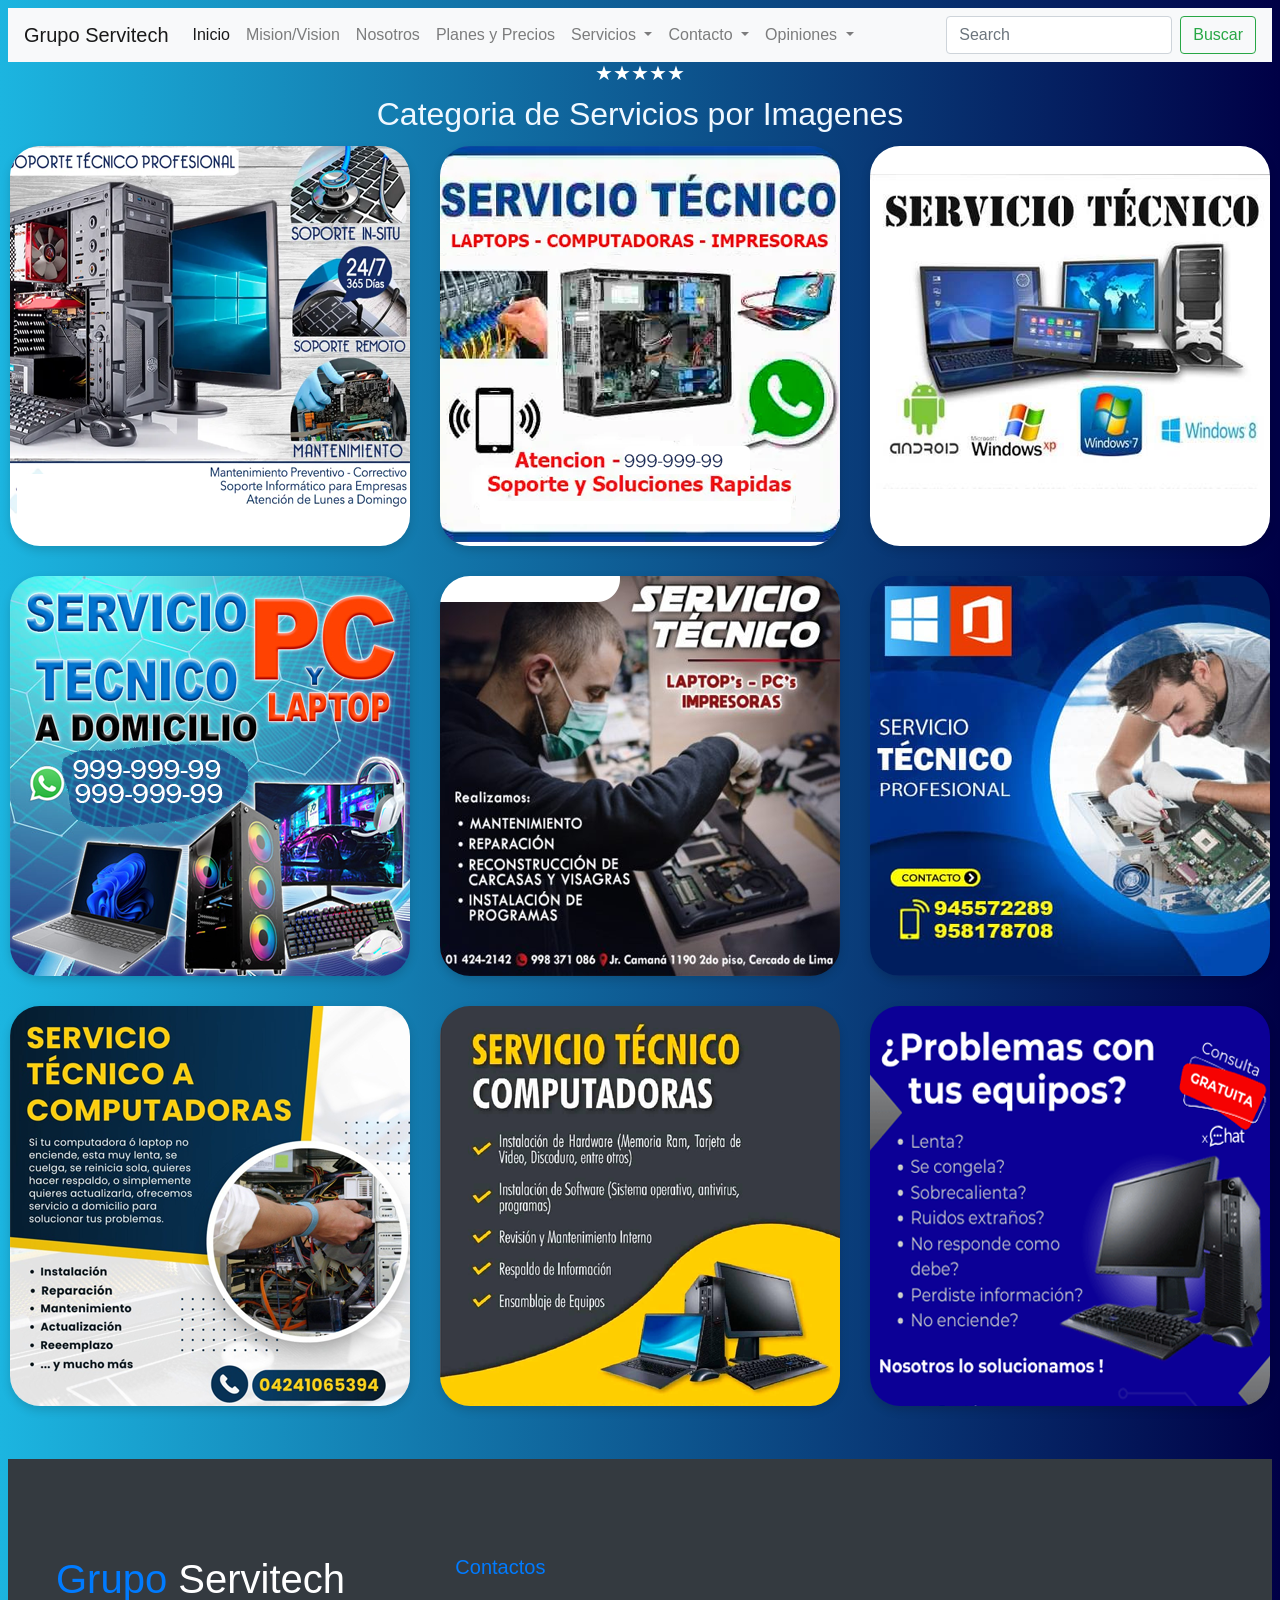
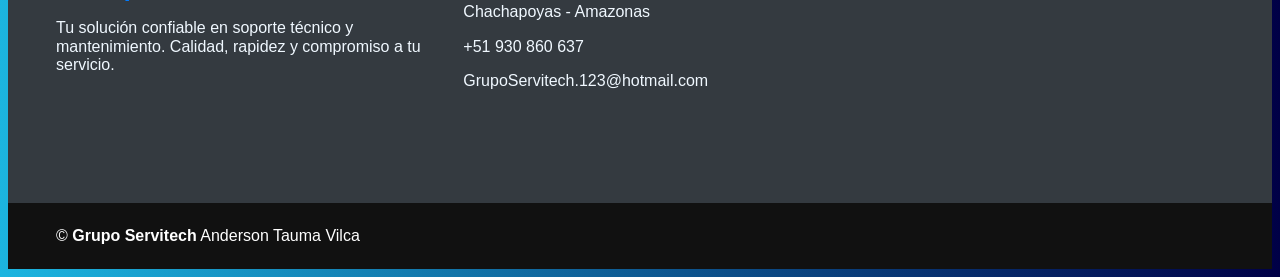
<file: Imagenes.html>
<!doctype html>
<html>
<head>
<meta charset="utf-8">
<meta http-equiv="X-UA-Compatible" content="IE=edge">
<meta name="viewport" content="width=device-width, initial-scale=1.0">
<title>Imagenes</title>
	<style>
	 h2 {
      font-size: 28px;
      margin-bottom: 10px;
    }

    .estrellas {
      font-size: 20px;
      color: #FFFFFF;
      margin-bottom: 10px;
		text-align: center
    }

    .carrusel {
      display: flex;
      gap: 20px;
      overflow-x: auto;
      padding: 20px 0;
      scroll-behavior: smooth;
    }
	
		.fila {
      display: flex;
      justify-content: center;
      gap: 20px;
      margin-bottom: 20px;
    }
		
    .tarjeta {
      position: relative;
      min-width: 400px;
      height: 400px;
      flex-shrink: 0;
      border-radius: 30px;
      overflow: hidden;
      box-shadow: 0 4px 10px rgba(0,0,0,0.15);
		margin: 5px
    }

    .tarjeta img {
      width: 100%;
      height: 100%;
      object-fit: cover;
    }

    .carrusel: {
      height: 8px;
    }

    .carrusel: {
      background: #ccc;
      border-radius: 4px;
    }
  </style>
<link href="css/bootstrap-4.4.1.css" rel="stylesheet" type="text/css">
</head>

<body>
<nav class="navbar navbar-expand-lg navbar-light bg-light"> <a class="navbar-brand" href="index.html">Grupo Servitech</a>
  <button class="navbar-toggler" type="button" data-toggle="collapse" data-target="#navbarSupportedContent1" aria-controls="navbarSupportedContent1" aria-expanded="false" aria-label="Toggle navigation"> <span class="navbar-toggler-icon"></span> </button>
  <div class="collapse navbar-collapse" id="navbarSupportedContent1">
    <ul class="navbar-nav mr-auto">
      <li class="nav-item active"> <a class="nav-link" href="index.html">Inicio <span class="sr-only">(current)</span></a> </li>
		<li class="nav-item"> <a class="nav-link" href="mision.html">Mision/Vision</a> </li>
      <li class="nav-item"> <a class="nav-link" href="nostros.html">Nosotros</a> </li>
		<li class="nav-item"> <a class="nav-link" href="planes.html">Planes y Precios</a> </li>
		
		
		 <li class="nav-item dropdown"> <a class="nav-link dropdown-toggle" href="#" id="navbarDropdown1" role="button" data-toggle="dropdown" aria-haspopup="true" aria-expanded="false"> Servicios </a>
        <div class="dropdown-menu" aria-labelledby="navbarDropdown1"> 
			<a class="dropdown-item" href="Fotos.html">Fotos</a> 
			<a class="dropdown-item" href="Video.html">Videos</a>
			<a class="dropdown-item" href="Imagenes.html">Imagenes</a> </div>
      </li>
		
		
      <li class="nav-item dropdown"> <a class="nav-link dropdown-toggle" href="#" id="navbarDropdown3" role="button" data-toggle="dropdown" aria-haspopup="true" aria-expanded="false"> Contacto </a>
        <div class="dropdown-menu" aria-labelledby="navbarDropdown1"> 
			<a class="dropdown-item" href="Empresa.html">Empresa</a> 
			<a class="dropdown-item" href="Asesoria.html">Asesoria</a>
			<a class="dropdown-item" href="Ubicacion.html">Ubicacion</a> </div>
      </li>
		
		 <li class="nav-item dropdown"> <a class="nav-link dropdown-toggle" href="#" id="navbarDropdown2" role="button" data-toggle="dropdown" aria-haspopup="true" aria-expanded="false"> Opiniones </a>
        <div class="dropdown-menu" aria-labelledby="navbarDropdown1"> 
			<a class="dropdown-item" href="opiniones.html">Preguntas Frecuentas</a> 
				<a class="dropdown-item" href="Valoracion.html">Valoracion</a>
			 </div>
      </li>
		
		
	
		
    
    </ul>
	  
	  
	  
    <form class="form-inline my-2 my-lg-0">
      <input class="form-control mr-sm-2" type="search" placeholder="Search" aria-label="Search">
      <button class="btn btn-outline-success my-2 my-sm-0" type="submit">Buscar</button>
    </form>
  </div>
</nav>
<script src="js/jquery-3.4.1.min.js"></script>
<script src="js/popper.min.js"></script>
<script src="js/bootstrap-4.4.1.js"></script>
	
	
	<div class="estrellas">★★★★★</div>
  <h2 style="color: aliceblue; text-align: center">Categoria de Servicios por Imagenes</h2>

  <!-- Primera fila con 3 imágenes -->
  <div class="fila">
    <div class="tarjeta">
      <img src="images/imagen1.png" alt="Persona 1">
     
    </div>
    <div class="tarjeta">
      <img src="images/imagen2.png" alt="Persona 2">
     
    </div>
    <div class="tarjeta">
      <img src="images/imagen3.png" alt="Persona 3">
     
    </div>
  </div>

  <!-- Segunda fila con la imagen 4 -->
  <div class="fila">
    <div class="tarjeta">
      <img src="images/imagen4.png" alt="Persona 4">
      
    </div>
	  
	  <div class="tarjeta">
      <img src="images/imagen5.png" alt="Persona 4">
      
    </div>
	  
	  <div class="tarjeta">
      <img src="images/imagen6.png" alt="Persona 4">
      
    </div>
  </div>
	
	<div class="fila">
    <div class="tarjeta">
      <img src="images/imagen7.png" alt="Persona 4">
      
    </div>
	  
	  <div class="tarjeta">
      <img src="images/imagen8.png" alt="Persona 4">
      
    </div>
	  
	  <div class="tarjeta">
      <img src="images/imagen9.png" alt="Persona 4">
      
    </div>
  </div>
	
	<div class="container-fluid bg-dark text-white mt-5 py-5 px-sm-3 px-md-5">
    <div class="row pt-5">
        <div class="col-lg-4 col-md-12 mb-5">
            <h1 class="mb-3 display-5 text-capitalize text-white">
                <span class="text-primary">Grupo</span> Servitech
            </h1>
            <p class="m-0" style="color: aliceblue">
                Tu solución confiable en soporte técnico y mantenimiento. Calidad, rapidez y compromiso a tu servicio.
            </p>
        </div>
        <div class="col-lg-8 col-md-8">
            <div class="row">
                <div class="col-md-12 mb-5">
                    <h5 class="text-primary mb-4">Contactos</h5>
                    <p style="color: aliceblue"><i class="fa fa-map-marker-alt mr-2"></i>Chachapoyas - Amazonas</p>
                    <p style="color: aliceblue"><i class="fa fa-phone-alt mr-2"></i>+51 930 860 637</p>
                    <p style="color: aliceblue"><i class="fa fa-envelope mr-2"></i>GrupoServitech.123@hotmail.com</p>
                </div>
            </div>
        </div>
    </div>
</div>

	<div class="container-fluid text-white py-4 px-sm-3 px-md-5" style="background: #111111;">
        <div class="row">
            <div class="col-md-6 text-center text-md-left mb-3 mb-md-0">
                <p class="m-0 text-white">
                    &copy; <a class="text-white font-weight-bold">Grupo Servitech</a> Anderson Tauma Vilca
           
                </p>
           </div>
		</div>
	</div>
    
	
</body>
</html>
</file>
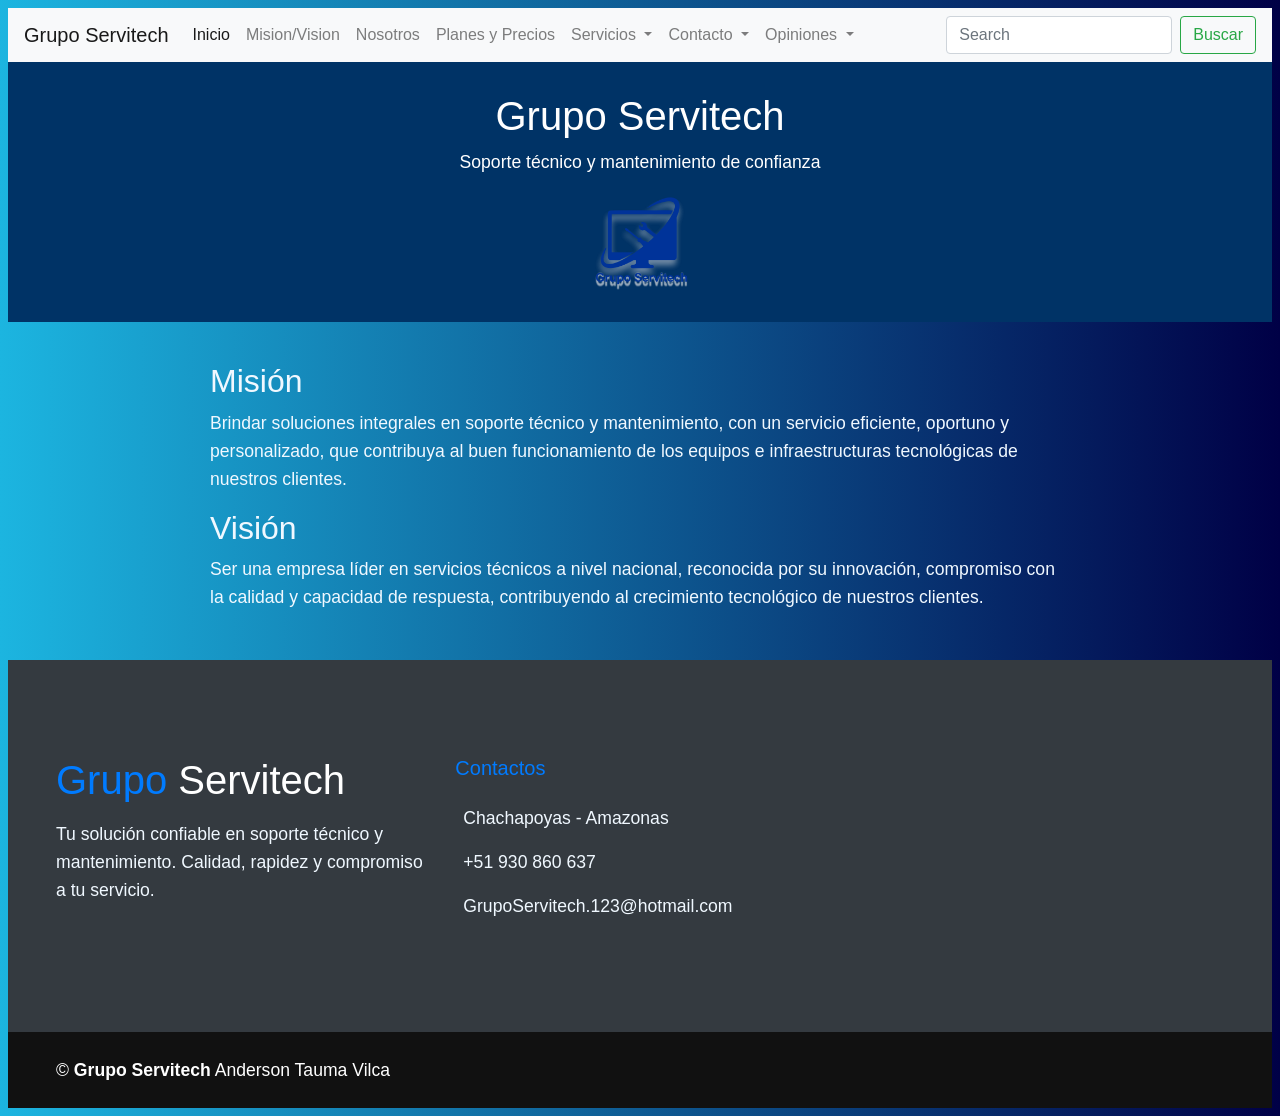
<file: mision.html>
<!doctype html>
<html>
<head>
<meta charset="utf-8">
<meta http-equiv="X-UA-Compatible" content="IE=edge">
<meta name="viewport" content="width=device-width, initial-scale=1.0">
<title>mision</title>
	<style>
		
	header {
      background-color: #003366;
      color: white;
      padding: 30px 20px;
      text-align: center;
    }

    main {
      max-width: 900px;
      margin: 40px auto;
      padding: 0 20px;
    }

    p {
      line-height: 1.6;
      font-size: 1.1em;
    }

    footer {
      background-color: #003366;
      color: white;
      text-align: center;
      padding: 15px;
      margin-top: 50px;
    }
  </style>
	
	
<link href="css/bootstrap-4.4.1.css" rel="stylesheet" type="text/css">
</head>

<body>
	
<nav class="navbar navbar-expand-lg navbar-light bg-light"> <a class="navbar-brand" href="index.html">Grupo Servitech</a>
  <button class="navbar-toggler" type="button" data-toggle="collapse" data-target="#navbarSupportedContent1" aria-controls="navbarSupportedContent1" aria-expanded="false" aria-label="Toggle navigation"> <span class="navbar-toggler-icon"></span> </button>
  <div class="collapse navbar-collapse" id="navbarSupportedContent1">
    <ul class="navbar-nav mr-auto">
      <li class="nav-item active"> <a class="nav-link" href="index.html">Inicio <span class="sr-only">(current)</span></a> </li>
		<li class="nav-item"> <a class="nav-link" href="mision.html">Mision/Vision</a> </li>
      <li class="nav-item"> <a class="nav-link" href="nostros.html">Nosotros</a> </li>
		<li class="nav-item"> <a class="nav-link" href="planes.html">Planes y Precios</a> </li>
		
		
		 <li class="nav-item dropdown"> <a class="nav-link dropdown-toggle" href="#" id="navbarDropdown1" role="button" data-toggle="dropdown" aria-haspopup="true" aria-expanded="false"> Servicios </a>
        <div class="dropdown-menu" aria-labelledby="navbarDropdown1"> 
			<a class="dropdown-item" href="Fotos.html">Fotos</a> 
			<a class="dropdown-item" href="Video.html">Videos</a>
			<a class="dropdown-item" href="Imagenes.html">Imagenes</a> </div>
      </li>
		
		
      <li class="nav-item dropdown"> <a class="nav-link dropdown-toggle" href="#" id="navbarDropdown2" role="button" data-toggle="dropdown" aria-haspopup="true" aria-expanded="false"> Contacto </a>
        <div class="dropdown-menu" aria-labelledby="navbarDropdown1"> 
			<a class="dropdown-item" href="Empresa.html">Empresa</a> 
			<a class="dropdown-item" href="Asesoria.html">Asesoria</a>
			<a class="dropdown-item" href="Ubicacion.html">Ubicacion</a> </div> 
      </li>
		
	  <li class="nav-item dropdown"> <a class="nav-link dropdown-toggle" href="#" id="navbarDropdown" role="button" data-toggle="dropdown" aria-haspopup="true" aria-expanded="false"> Opiniones </a>
        <div class="dropdown-menu" aria-labelledby="navbarDropdown1"> 
			<a class="dropdown-item" href="opiniones.html">Preguntas Frecuentas</a> 
				<a class="dropdown-item" href="Valoracion.html">Valoracion</a>
			 </div>
      </li>
	
    
    </ul>
	  
	  
    <form class="form-inline my-2 my-lg-0">
      <input class="form-control mr-sm-2" type="search" placeholder="Search" aria-label="Search">
      <button class="btn btn-outline-success my-2 my-sm-0" type="submit">Buscar</button>
    </form>
  </div>
</nav>
<script src="js/jquery-3.4.1.min.js"></script>
<script src="js/popper.min.js"></script>
<script src="js/bootstrap-4.4.1.js"></script>
	
	<header>
    <h1>Grupo Servitech</h1>
    <p>Soporte técnico y mantenimiento de confianza</p>
		
	
  <img src="images/logoempresa.png" width="100" height="100" alt=""
	   /></header>

<main>
  <h2 style="color: aliceblue">Misión</h2>
    <p style="color: aliceblue">
      Brindar soluciones integrales en soporte técnico y mantenimiento, con un servicio eficiente, oportuno y personalizado, que contribuya al buen funcionamiento de los equipos e infraestructuras tecnológicas de nuestros clientes.
    </p>

    <h2 style="color: aliceblue">Visión</h2>
    <p style="color: aliceblue">
      Ser una empresa líder en servicios técnicos a nivel nacional, reconocida por su innovación, compromiso con la calidad y capacidad de respuesta, contribuyendo al crecimiento tecnológico de nuestros clientes.
    </p>
  </main>
	
	
	 <div class="container-fluid bg-dark text-white mt-5 py-5 px-sm-3 px-md-5">
    <div class="row pt-5">
        <div class="col-lg-4 col-md-12 mb-5">
            <h1 class="mb-3 display-5 text-capitalize text-white">
                <span class="text-primary">Grupo</span> Servitech
            </h1>
            <p class="m-0" style="color: aliceblue">
                Tu solución confiable en soporte técnico y mantenimiento. Calidad, rapidez y compromiso a tu servicio.
            </p>
        </div>
        <div class="col-lg-8 col-md-8">
            <div class="row">
                <div class="col-md-12 mb-5">
                    <h5 class="text-primary mb-4">Contactos</h5>
                    <p style="color: aliceblue"><i class="fa fa-map-marker-alt mr-2"></i>Chachapoyas - Amazonas</p>
                    <p style="color: aliceblue"><i class="fa fa-phone-alt mr-2"></i>+51 930 860 637</p>
                    <p style="color: aliceblue"><i class="fa fa-envelope mr-2"></i>GrupoServitech.123@hotmail.com</p>
                </div>
            </div>
        </div>
    </div>
</div>

<div class="container-fluid text-white py-4 px-sm-3 px-md-5" style="background: #111111;">
        <div class="row">
            <div class="col-md-6 text-center text-md-left mb-3 mb-md-0">
                <p class="m-0 text-white">
                    &copy; <a class="text-white font-weight-bold">Grupo Servitech</a> Anderson Tauma Vilca
           
                </p>
           </div>
		</div>
	</div>
</body>
</html>
</file>
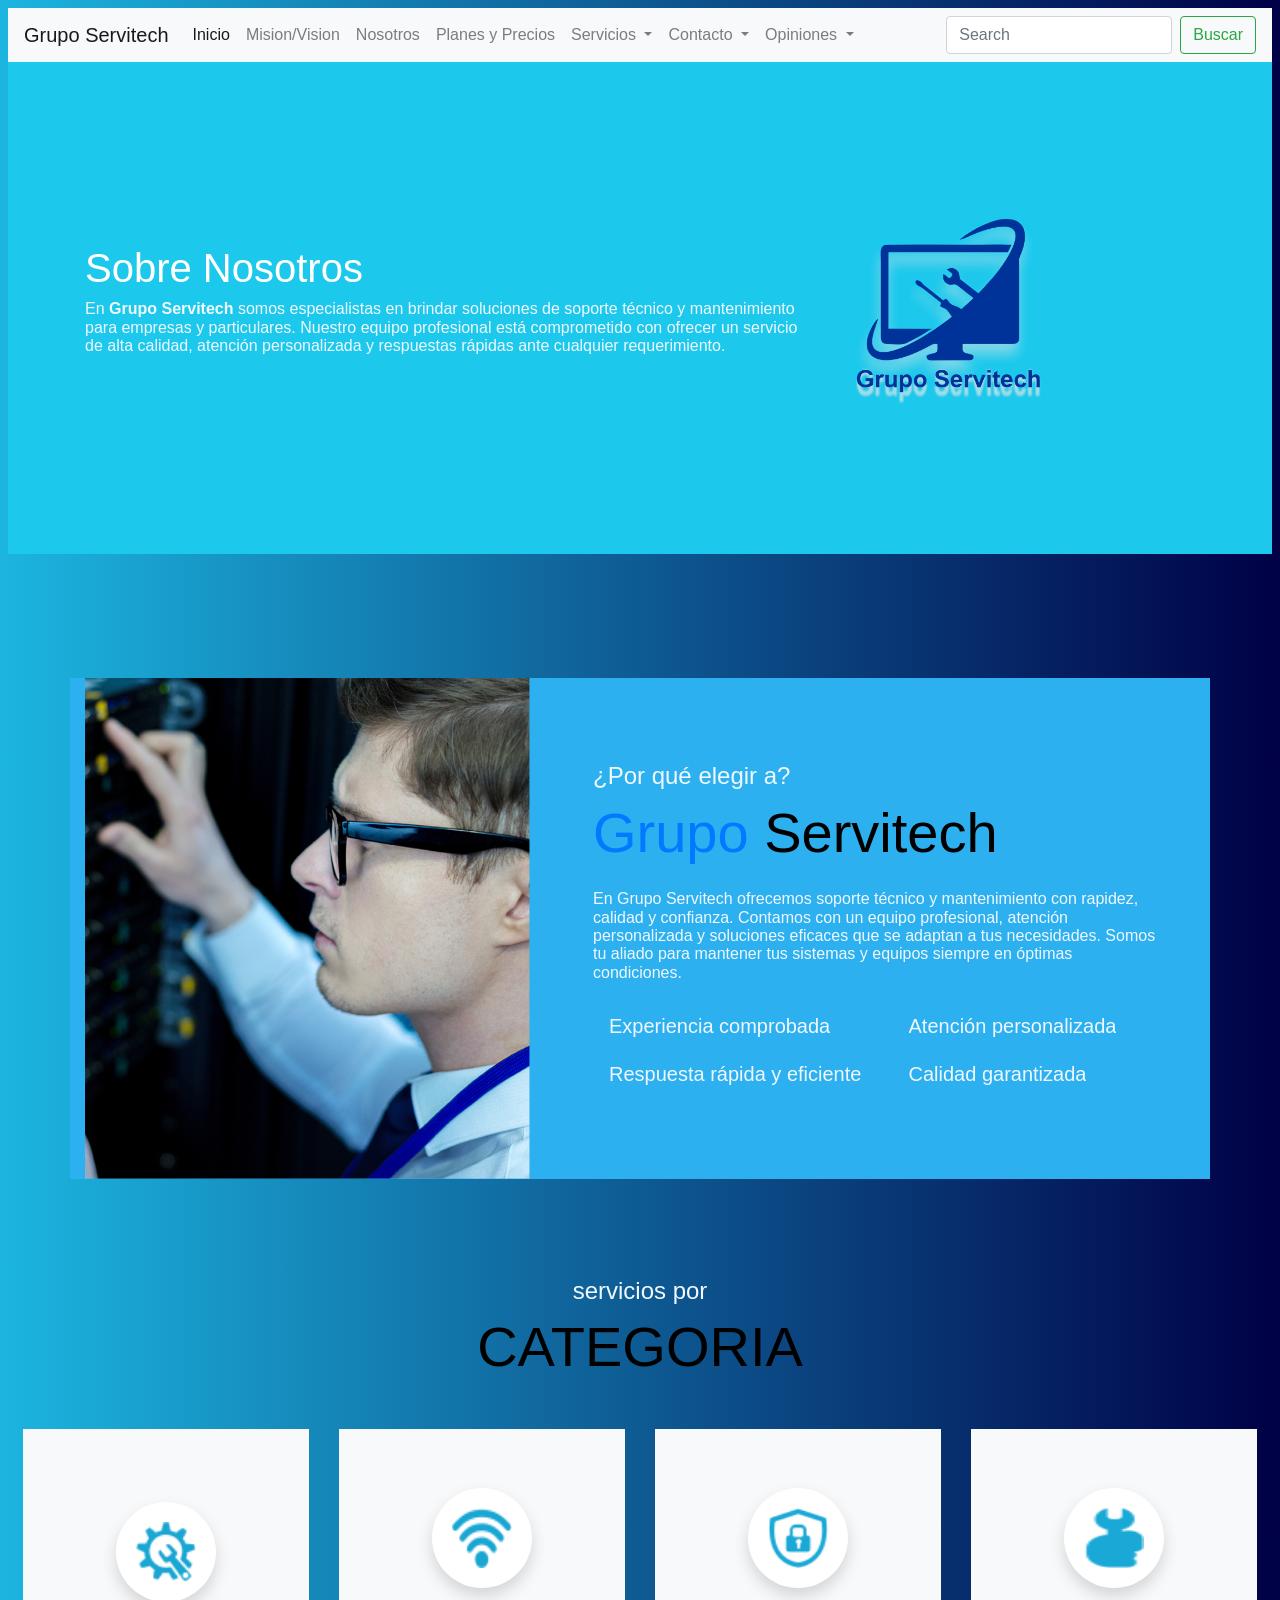
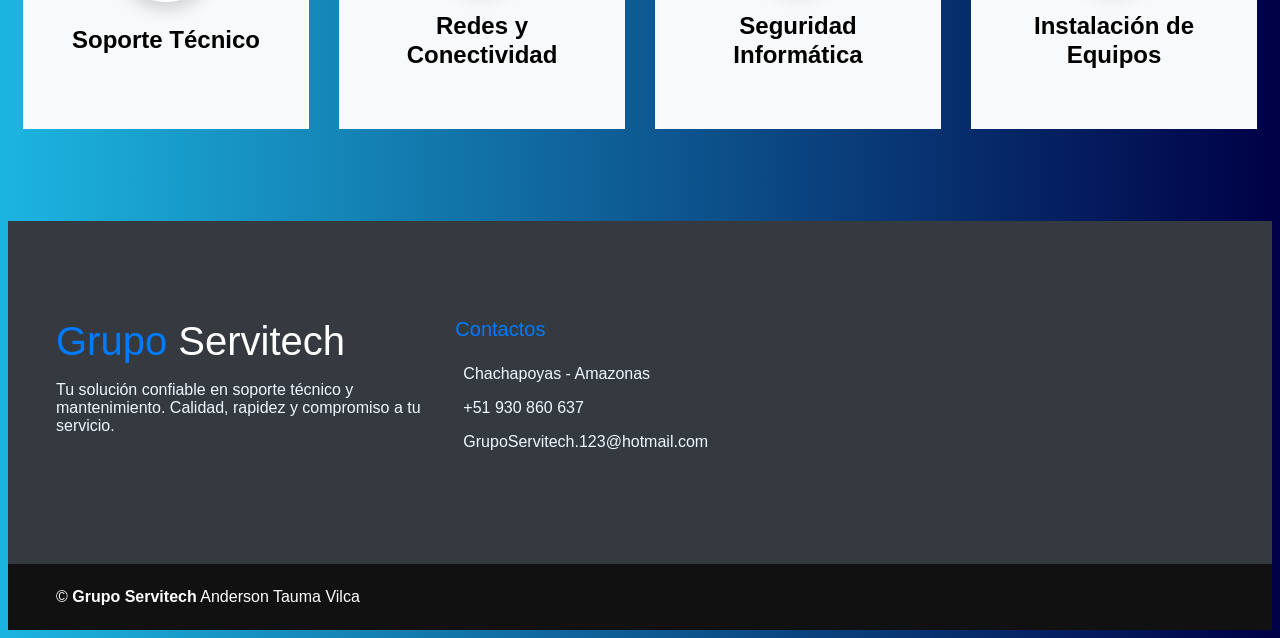
<file: nostros.html>
<!doctype html>
<html>
<head>
<meta charset="utf-8">
<meta http-equiv="X-UA-Compatible" content="IE=edge">
<meta name="viewport" content="width=device-width, initial-scale=1.0">
<title>nosotros</title>
<link href="css/bootstrap-4.4.1.css" rel="stylesheet" type="text/css">
</head>

<body>
<nav class="navbar navbar-expand-lg navbar-light bg-light"> <a class="navbar-brand" href="index.html">Grupo Servitech</a>
  <button class="navbar-toggler" type="button" data-toggle="collapse" data-target="#navbarSupportedContent1" aria-controls="navbarSupportedContent1" aria-expanded="false" aria-label="Toggle navigation"> <span class="navbar-toggler-icon"></span> </button>
  <div class="collapse navbar-collapse" id="navbarSupportedContent1">
    <ul class="navbar-nav mr-auto">
      <li class="nav-item active"> <a class="nav-link" href="index.html">Inicio <span class="sr-only">(current)</span></a> </li>
		<li class="nav-item"> <a class="nav-link" href="mision.html">Mision/Vision</a> </li>
      <li class="nav-item"> <a class="nav-link" href="nostros.html">Nosotros</a> </li>
		<li class="nav-item"> <a class="nav-link" href="planes.html">Planes y Precios</a> </li>
		
		
		 <li class="nav-item dropdown"> <a class="nav-link dropdown-toggle" href="#" id="navbarDropdown1" role="button" data-toggle="dropdown" aria-haspopup="true" aria-expanded="false"> Servicios </a>
        <div class="dropdown-menu" aria-labelledby="navbarDropdown1"> 
			<a class="dropdown-item" href="Fotos.html">Fotos</a> 
			<a class="dropdown-item" href="Video.html">Videos</a>
			<a class="dropdown-item" href="Imagenes.html">Imagenes</a> </div>
      </li>
		
		
      <li class="nav-item dropdown"> <a class="nav-link dropdown-toggle" href="#" id="navbarDropdown3" role="button" data-toggle="dropdown" aria-haspopup="true" aria-expanded="false"> Contacto </a>
        <div class="dropdown-menu" aria-labelledby="navbarDropdown1"> 
			<a class="dropdown-item" href="Empresa.html">Empresa</a> 
			<a class="dropdown-item" href="Asesoria.html">Asesoria</a>
			<a class="dropdown-item" href="Ubicacion.html">Ubicacion</a> </div>
      </li>
		
		 <li class="nav-item dropdown"> <a class="nav-link dropdown-toggle" href="#" id="navbarDropdown2" role="button" data-toggle="dropdown" aria-haspopup="true" aria-expanded="false"> Opiniones </a>
        <div class="dropdown-menu" aria-labelledby="navbarDropdown1"> 
			<a class="dropdown-item" href="opiniones.html">Preguntas Frecuentas</a> 
				<a class="dropdown-item" href="Valoracion.html">Valoracion</a>
			 </div>
      </li>
		
		
	
		
    
    </ul>
	  
	  
	  
    <form class="form-inline my-2 my-lg-0">
      <input class="form-control mr-sm-2" type="search" placeholder="Search" aria-label="Search">
      <button class="btn btn-outline-success my-2 my-sm-0" type="submit">Buscar</button>
    </form>
  </div>
</nav>
<script src="js/jquery-3.4.1.min.js"></script>
<script src="js/popper.min.js"></script>
<script src="js/bootstrap-4.4.1.js"></script>
	
	
	
	
	 <div class="container3" style="background-color: #1CC9ED">
	<section class="py-5">
        <div class="container">
            <div class="row align-items-center py-5">
                <div class="col-md-8 text-white">
                    <h1>Sobre Nosotros</h1>
                    <p style="color: aliceblue">
                     En <strong>Grupo Servitech</strong>  somos especialistas en brindar soluciones de
                     soporte técnico y mantenimiento para empresas y particulares.
                     Nuestro equipo profesional está comprometido con ofrecer un servicio de alta calidad,
                     atención personalizada y respuestas rápidas ante cualquier requerimiento.
                    </p>
                </div>
                <div class="col-md-4">
                    <img src="images/logoempresa.png" alt="About Hero" style="height: 200px ">
                </div>
            </div>
        </div>
    </section>
	</div>
	
	<br>
	<br>
	<br>
	<br>
	<div class="container">
        <div class="row align-items-center" style="background-color: #2CB0F0">
            <div class="col-lg-5">
                <img class="img-fluid w-100" src="images/img1.png" alt="">
            </div>
            <div class="col-lg-7 py-5 py-lg-0 px-3 px-lg-5">
                <h4 style="color: aliceblue">¿Por qué elegir a?</h4>
                <h1 class="display-4 mb-4"><span class="text-primary">Grupo</span> Servitech</h1>
                <p class="mb-4" style="color: aliceblue">En Grupo Servitech ofrecemos soporte técnico y mantenimiento con rapidez, calidad y confianza. Contamos con un equipo profesional, atención personalizada y soluciones eficaces que se adaptan a tus necesidades. Somos tu aliado para mantener tus sistemas y equipos siempre en óptimas condiciones.</p>
                <div class="row py-2">
                    <div class="col-6">
                        <div class="d-flex align-items-center mb-4">
                            <h1 class="flaticon-cat font-weight-normal text-secondary m-0 mr-3"></h1>
                            <h5 class="text-truncate m-0">Experiencia comprobada</h5>
                        </div>
                    </div>
                    <div class="col-6">
                        <div class="d-flex align-items-center mb-4">
                            <h1 class="flaticon-doctor font-weight-normal text-secondary m-0 mr-3"></h1>
                            <h5 class="text-truncate m-0">Atención personalizada</h5>
                        </div>
                    </div>
                    <div class="col-6">
                        <div class="d-flex align-items-center">
                            <h1 class="flaticon-care font-weight-normal text-secondary m-0 mr-3"></h1>
                            <h5 class="text-truncate m-0">Respuesta rápida y eficiente</h5>
                        </div>
                    </div>
                    <div class="col-6">
                        <div class="d-flex align-items-center">
                            <h1 class="flaticon-dog font-weight-normal text-secondary m-0 mr-3"></h1>
                            <h5 class="text-truncate m-0">Calidad garantizada</h5>
                        </div>
                    </div>
                </div>
            </div>
        </div>
    </div>
	
	
	<div class="container-fluid pt-5 pb-3">
        <div class="container-categoria">
            <h4 style="color: aliceblue; text-align: center">servicios por</h4>
            <h1 class="display-4 text-center mb-5">CATEGORIA</h1>
			
			
            <div class="row">
                <div class="col-lg-3 col-md-6 pb-1">
                    <div class="d-flex flex-column align-items-center justify-content-center text-center bg-light mb-4 px-4" style="height: 300px;">
                        <div class="d-inline-flex align-items-center justify-content-center bg-white shadow rounded-circle mb-4" style="width: 100px; height: 100px;">
                            <img class="active" src="images/icono1.png" style="width: 60px; height: 60px;">
                        </div>
                        <h4 class="font-weight-bold m-0">Soporte Técnico</h4>
                    </div>
                </div>
				
				
                <div class="col-lg-3 col-md-6 pb-1">
                    <div class="d-flex flex-column align-items-center justify-content-center text-center bg-light mb-4 px-4" style="height: 300px;">
                        <div class="d-inline-flex align-items-center justify-content-center bg-white shadow rounded-circle mb-4" style="width: 100px; height: 100px;">
                            <img class="active" src="images/icono2.png" style="width: 60px; height: 60px;">
                        </div>
                        <h4 class="font-weight-bold m-0">Redes y Conectividad</h4>
                    </div>
                </div>
				
				
                <div class="col-lg-3 col-md-6 pb-1">
                    <div class="d-flex flex-column align-items-center justify-content-center text-center bg-light mb-4 px-4" style="height: 300px;">
                        <div class="d-inline-flex align-items-center justify-content-center bg-white shadow rounded-circle mb-4" style="width: 100px; height: 100px;">
                            <img class="active" src="images/icono3.png" style="width: 60px; height: 60px;">
                        </div>
                        <h4 class="font-weight-bold m-0">Seguridad Informática</h4>
                    </div>
                </div>
				
				
                <div class="col-lg-3 col-md-6 pb-1">
                    <div class="d-flex flex-column align-items-center justify-content-center text-center bg-light mb-4 px-4" style="height: 300px;">
                        <div class="d-inline-flex align-items-center justify-content-center bg-white shadow rounded-circle mb-4" style="width: 100px; height: 100px;">
                            <img class="active" src="images/icono4.png" style="width: 60px; height: 60px;">
                        </div>
                        <h4 class="font-weight-bold m-0">Instalación de Equipos</h4>
                    </div>
                </div>
				
				
            </div>
        </div>
    </div>
	
	
	 <div class="container-fluid bg-dark text-white mt-5 py-5 px-sm-3 px-md-5">
    <div class="row pt-5">
        <div class="col-lg-4 col-md-12 mb-5">
            <h1 class="mb-3 display-5 text-capitalize text-white">
                <span class="text-primary">Grupo</span> Servitech
            </h1>
            <p class="m-0" style="color: aliceblue">
                Tu solución confiable en soporte técnico y mantenimiento. Calidad, rapidez y compromiso a tu servicio.
            </p>
        </div>
        <div class="col-lg-8 col-md-8">
            <div class="row">
                <div class="col-md-12 mb-5">
                    <h5 class="text-primary mb-4">Contactos</h5>
                    <p style="color: aliceblue"><i class="fa fa-map-marker-alt mr-2"></i>Chachapoyas - Amazonas</p>
                    <p style="color: aliceblue"><i class="fa fa-phone-alt mr-2"></i>+51 930 860 637</p>
                    <p style="color: aliceblue"><i class="fa fa-envelope mr-2"></i>GrupoServitech.123@hotmail.com</p>
                </div>
            </div>
        </div>
    </div>
</div>

	<div class="container-fluid text-white py-4 px-sm-3 px-md-5" style="background: #111111;">
        <div class="row">
            <div class="col-md-6 text-center text-md-left mb-3 mb-md-0">
                <p class="m-0 text-white">
                    &copy; <a class="text-white font-weight-bold">Grupo Servitech</a> Anderson Tauma Vilca
           
                </p>
           </div>
		</div>
	</div>
</body>
</html>
</file>
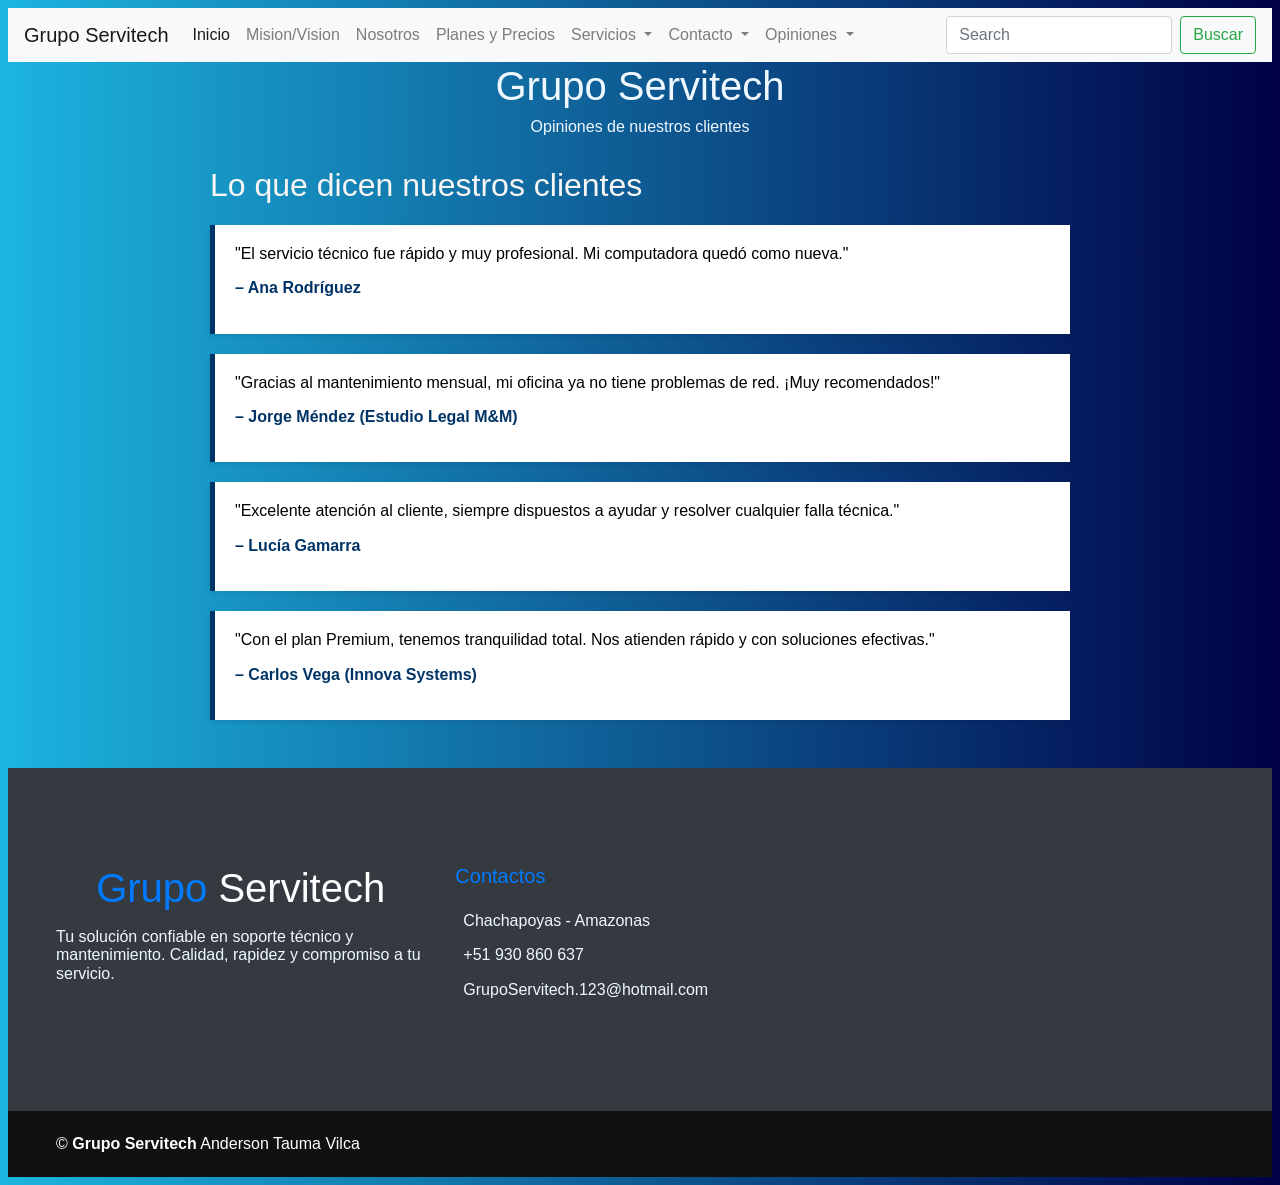
<file: opiniones.html>
<!doctype html>
<html>
<head>
<meta charset="utf-8">
<meta http-equiv="X-UA-Compatible" content="IE=edge">
<meta name="viewport" content="width=device-width, initial-scale=1.0">
	<meta charset="UTF-8" />
  <meta name="viewport" content="width=device-width, initial-scale=1.0"/>
<title>opiniones</title>
<link href="css/bootstrap-4.4.1.css" rel="stylesheet" type="text/css">
	
	 <style>  main {
      max-width: 900px;
      margin: 30px auto;
      padding: 0 20px;
    }

    h2 {
      color: #F8F5F5;
      margin-bottom: 20px;
    }

    .opinion {
      background-color: white;
      border-left: 5px solid #003366;
      margin-bottom: 20px;
      padding: 20px;
      box-shadow: 0 2px 5px rgba(0,0,0,0.1);
    }

    .cliente {
      font-weight: bold;
      color: #003366;
    }

    footer {
      background-color: #003366;
      color: white;
      text-align: center;
      padding: 15px;
      margin-top: 40px;
    }
		 p{
			 color: black
		 }
		 h1{
			 text-align: center;
			 color: aliceblue
	
		 }
  </style>
	
</head>

<body>
	
<nav class="navbar navbar-expand-lg navbar-light bg-light"> <a class="navbar-brand" href="index.html">Grupo Servitech</a>
  <button class="navbar-toggler" type="button" data-toggle="collapse" data-target="#navbarSupportedContent1" aria-controls="navbarSupportedContent1" aria-expanded="false" aria-label="Toggle navigation"> <span class="navbar-toggler-icon"></span> </button>
  <div class="collapse navbar-collapse" id="navbarSupportedContent1">
    <ul class="navbar-nav mr-auto">
      <li class="nav-item active"> <a class="nav-link" href="index.html">Inicio <span class="sr-only">(current)</span></a> </li>
		<li class="nav-item"> <a class="nav-link" href="mision.html">Mision/Vision</a> </li>
      <li class="nav-item"> <a class="nav-link" href="nostros.html">Nosotros</a> </li>
		<li class="nav-item"> <a class="nav-link" href="planes.html">Planes y Precios</a> </li>
		
		
		 <li class="nav-item dropdown"> <a class="nav-link dropdown-toggle" href="#" id="navbarDropdown" role="button" data-toggle="dropdown" aria-haspopup="true" aria-expanded="false"> Servicios </a>
        <div class="dropdown-menu" aria-labelledby="navbarDropdown1"> 
			<a class="dropdown-item" href="Fotos.html">Fotos</a> 
			<a class="dropdown-item" href="Video.html">Videos</a>
			<a class="dropdown-item" href="Imagenes.html">Imagenes</a> </div>
      </li>
		
		
      <li class="nav-item dropdown"> <a class="nav-link dropdown-toggle" href="#" id="navbarDropdown1" role="button" data-toggle="dropdown" aria-haspopup="true" aria-expanded="false"> Contacto </a>
        <div class="dropdown-menu" aria-labelledby="navbarDropdown1"> 
			<a class="dropdown-item" href="Empresa.html">Empresa</a> 
			<a class="dropdown-item" href="Asesoria.html">Asesoria</a>
			<a class="dropdown-item" href="Ubicacion.html">Ubicacion</a></div>
      </li>
		
		 <li class="nav-item dropdown"> <a class="nav-link dropdown-toggle" href="#" id="navbarDropdown2" role="button" data-toggle="dropdown" aria-haspopup="true" aria-expanded="false"> Opiniones </a>
        <div class="dropdown-menu" aria-labelledby="navbarDropdown1"> 
			<a class="dropdown-item" href="opiniones.html">Preguntas Frecuentas</a> 
				<a class="dropdown-item" href="Valoracion.html">Valoracion</a>
			 </div>
      </li>
		
		
	
		
    
    </ul>
	  
	  
	  
    <form class="form-inline my-2 my-lg-0">
      <input class="form-control mr-sm-2" type="search" placeholder="Search" aria-label="Search">
      <button class="btn btn-outline-success my-2 my-sm-0" type="submit">Buscar</button>
    </form>
  </div>
</nav>
	
	
<script src="js/jquery-3.4.1.min.js"></script>
<script src="js/popper.min.js"></script>
<script src="js/bootstrap-4.4.1.js"></script>
	
	
	<header>
    <h1>Grupo Servitech</h1>
    <p style="text-align: center; color: aliceblue">Opiniones de nuestros clientes</p>
  </header>

  <main>
    <h2>Lo que dicen nuestros clientes</h2>

    <div class="opinion">
      <p>"El servicio técnico fue rápido y muy profesional. Mi computadora quedó como nueva."</p>
      <p class="cliente">– Ana Rodríguez</p>
    </div>

    <div class="opinion">
      <p>"Gracias al mantenimiento mensual, mi oficina ya no tiene problemas de red. ¡Muy recomendados!"</p>
      <p class="cliente">– Jorge Méndez (Estudio Legal M&M)</p>
    </div>

    <div class="opinion">
      <p>"Excelente atención al cliente, siempre dispuestos a ayudar y resolver cualquier falla técnica."</p>
      <p class="cliente">– Lucía Gamarra</p>
    </div>

    <div class="opinion">
      <p>"Con el plan Premium, tenemos tranquilidad total. Nos atienden rápido y con soluciones efectivas."</p>
      <p class="cliente">– Carlos Vega (Innova Systems)</p>
    </div>
  </main>

  <div class="container-fluid bg-dark text-white mt-5 py-5 px-sm-3 px-md-5">
    <div class="row pt-5">
        <div class="col-lg-4 col-md-12 mb-5">
            <h1 class="mb-3 display-5 text-capitalize text-white">
                <span class="text-primary">Grupo</span> Servitech
            </h1>
            <p class="m-0" style="color: aliceblue">
                Tu solución confiable en soporte técnico y mantenimiento. Calidad, rapidez y compromiso a tu servicio.
            </p>
        </div>
        <div class="col-lg-8 col-md-8">
            <div class="row">
                <div class="col-md-12 mb-5">
                    <h5 class="text-primary mb-4">Contactos</h5>
                    <p style="color: aliceblue"><i class="fa fa-map-marker-alt mr-2"></i>Chachapoyas - Amazonas</p>
                    <p style="color: aliceblue"><i class="fa fa-phone-alt mr-2"></i>+51 930 860 637</p>
                    <p style="color: aliceblue"><i class="fa fa-envelope mr-2"></i>GrupoServitech.123@hotmail.com</p>
                </div>
            </div>
        </div>
    </div>
</div>

	<div class="container-fluid text-white py-4 px-sm-3 px-md-5" style="background: #111111;">
        <div class="row">
            <div class="col-md-6 text-center text-md-left mb-3 mb-md-0">
                <p class="m-0 text-white">
                    &copy; <a class="text-white font-weight-bold">Grupo Servitech</a> Anderson Tauma Vilca
           
                </p>
           </div>
		</div>
	</div>
	
</body>
</html>
</file>
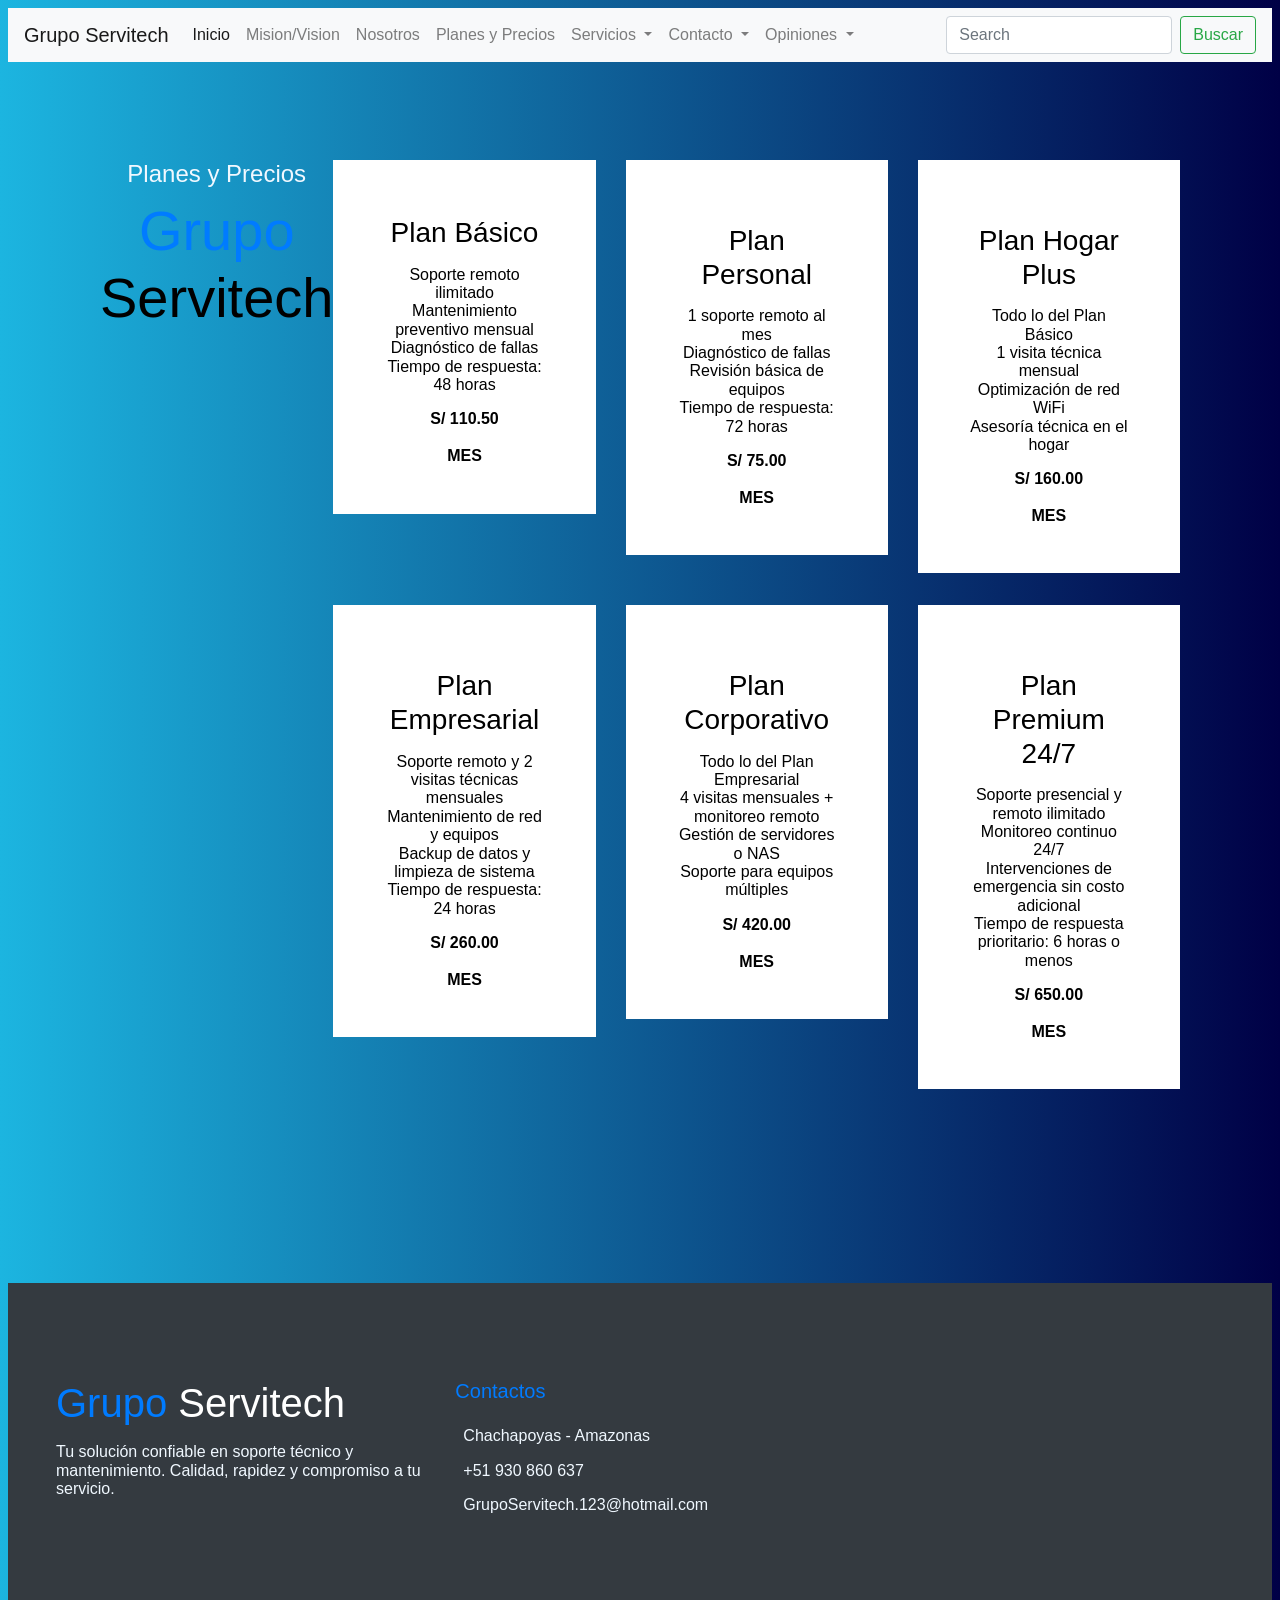
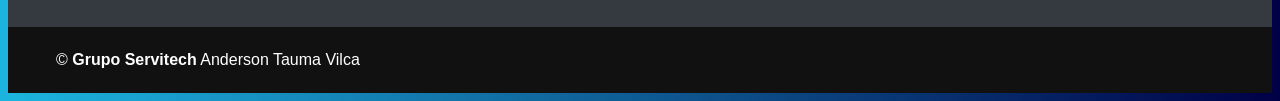
<file: planes.html>
<!doctype html>
<html>
<head>
<meta charset="utf-8">
<meta http-equiv="X-UA-Compatible" content="IE=edge">
<meta name="viewport" content="width=device-width, initial-scale=1.0">
<title>planes</title>
<link href="css/bootstrap-4.4.1.css" rel="stylesheet" type="text/css">
</head>

<body>
	
<nav class="navbar navbar-expand-lg navbar-light bg-light"> <a class="navbar-brand" href="index.html">Grupo Servitech</a>
  <button class="navbar-toggler" type="button" data-toggle="collapse" data-target="#navbarSupportedContent1" aria-controls="navbarSupportedContent1" aria-expanded="false" aria-label="Toggle navigation"> <span class="navbar-toggler-icon"></span> </button>
  <div class="collapse navbar-collapse" id="navbarSupportedContent1">
    <ul class="navbar-nav mr-auto">
      <li class="nav-item active"> <a class="nav-link" href="index.html">Inicio <span class="sr-only">(current)</span></a> </li>
		<li class="nav-item"> <a class="nav-link" href="mision.html">Mision/Vision</a> </li>
      <li class="nav-item"> <a class="nav-link" href="nostros.html">Nosotros</a> </li>
		<li class="nav-item"> <a class="nav-link" href="planes.html">Planes y Precios</a> </li>
		
		
		 <li class="nav-item dropdown"> <a class="nav-link dropdown-toggle" href="#" id="navbarDropdown3" role="button" data-toggle="dropdown" aria-haspopup="true" aria-expanded="false"> Servicios </a>
        <div class="dropdown-menu" aria-labelledby="navbarDropdown1"> 
			<a class="dropdown-item" href="Foto.html">Fotos</a> 
			<a class="dropdown-item" href="Video.html">Videos</a>
			<a class="dropdown-item" href="Imagenes.html">Imagenes</a> </div>
      </li>
		
		
      <li class="nav-item dropdown"> <a class="nav-link dropdown-toggle" href="#" id="navbarDropdown2" role="button" data-toggle="dropdown" aria-haspopup="true" aria-expanded="false"> Contacto </a>
        <div class="dropdown-menu" aria-labelledby="navbarDropdown1"> 
			<a class="dropdown-item" href="Empresa.html">Empresa</a> 
			<a class="dropdown-item" href="Asesoria.html">Asesoria</a>
			<a class="dropdown-item" href="Ubicacion.html">Ubicacion</a> </div>
      </li>
		
		 <li class="nav-item dropdown"> <a class="nav-link dropdown-toggle" href="#" id="navbarDropdown1" role="button" data-toggle="dropdown" aria-haspopup="true" aria-expanded="false"> Opiniones </a>
        <div class="dropdown-menu" aria-labelledby="navbarDropdown1"> 
			<a class="dropdown-item" href="opiniones.html">Preguntas Frecuentas</a> 
				<a class="dropdown-item" href="Valoracion.html">Valoracion</a>
			 </div>
      </li>
		
		
	
		
    
    </ul>
	  
	  
	  
    <form class="form-inline my-2 my-lg-0">
      <input class="form-control mr-sm-2" type="search" placeholder="Search" aria-label="Search">
      <button class="btn btn-outline-success my-2 my-sm-0" type="submit">Buscar</button>
    </form>
  </div>
</nav>
<script src="js/jquery-3.4.1.min.js"></script>
<script src="js/popper.min.js"></script>
<script src="js/bootstrap-4.4.1.js"></script>
	
	
	
	   <div class="container">
        <div class="container py-5">
            <div class="d-flex flex-column text-center mb-5">
                <h4 style="color: aliceblue">Planes y Precios</h4>
                <h1 class="display-4 m-0"><span class="text-primary">Grupo</span> Servitech</h1>
            </div>
			
			
            <div class="row pb-3">
                <div class="col-md-6 col-lg-4 mb-4">
                    <div class="d-flex flex-column text-center bg-white mb-2 p-3 p-sm-5">
                        <h3 class="text"></h3>
                        <h3 class="mb-3">Plan Básico</h3>
                        <p>Soporte remoto ilimitado <br>

                       Mantenimiento preventivo mensual<br>

                        Diagnóstico de fallas<br>

                        Tiempo de respuesta: 48 horas</p>
                        <a class="text-uppercase font-weight-bold">S/ 110.50 <br> <br> mes</a>
                    </div>
                </div>
				
				
                <div class="col-md-6 col-lg-4 mb-4">
                    <div class="d-flex flex-column text-center bg-white mb-2 p-3 p-sm-5">
                        <h3 class="flaticon-food display-3 font-weight-normal text-secondary mb-3"></h3>
                        <h3 class="mb-3">Plan Personal</h3>
                        <p>1 soporte remoto al mes<br>

                           Diagnóstico de fallas<br>

                           Revisión básica de equipos<br>

                           Tiempo de respuesta: 72 horas</p>
                        <a class="text-uppercase font-weight-bold">S/ 75.00 <br> <br> mes</a>
                    </div>
                </div>
				
				
                <div class="col-md-6 col-lg-4 mb-4">
                    <div class="d-flex flex-column text-center bg-white mb-2 p-3 p-sm-5">
                        <h3 class="flaticon-grooming display-3 font-weight-normal text-secondary mb-3"></h3>
                        <h3 class="mb-3">Plan Hogar Plus</h3>
                        <p>Todo lo del Plan Básico<br>

                           1 visita técnica mensual<br>

                           Optimización de red WiFi<br>

                           Asesoría técnica en el hogar</p>
                        <a class="text-uppercase font-weight-bold">S/ 160.00 <br> <br> mes</a>
                    </div>
                </div>
				
				
                <div class="col-md-6 col-lg-4 mb-4">
                    <div class="d-flex flex-column text-center bg-white mb-2 p-3 p-sm-5">
                        <h3 class="flaticon-cat display-3 font-weight-normal text-secondary mb-3"></h3>
                        <h3 class="mb-3">Plan Empresarial</h3>
                        <p>Soporte remoto y 2 visitas técnicas mensuales<br>

                            Mantenimiento de red y equipos<br>

                           Backup de datos y limpieza de sistema<br>

                            Tiempo de respuesta: 24 horas</p>
                        <a class="text-uppercase font-weight-bold">S/ 260.00 <br> <br> mes</a>
                    </div><br> <br>
                </div>
				
				
                <div class="col-md-6 col-lg-4 mb-4">
                    <div class="d-flex flex-column text-center bg-white mb-2 p-3 p-sm-5">
                        <h3 class="flaticon-dog display-3 font-weight-normal text-secondary mb-3"></h3>
                        <h3 class="mb-3">Plan Corporativo</h3>
                        <p>Todo lo del Plan Empresarial<br>

                           4 visitas mensuales + monitoreo remoto<br>

                           Gestión de servidores o NAS<br>

                           Soporte para equipos múltiples</p>
                        <a class="text-uppercase font-weight-bold">S/ 420.00 <br> <br> mes</a>
                    </div>
                </div>
				
				
                <div class="col-md-6 col-lg-4 mb-4">
                    <div class="d-flex flex-column text-center bg-white mb-2 p-3 p-sm-5">
                        <h3 class="flaticon-vaccine display-3 font-weight-normal text-secondary mb-3"></h3>
                        <h3 class="mb-3">Plan Premium 24/7</h3>
                        <p>Soporte presencial y remoto ilimitado<br>

                           Monitoreo continuo 24/7<br>

                          Intervenciones de emergencia sin costo adicional<br>

                           Tiempo de respuesta prioritario: 6 horas o menos</p>
                        <a class="text-uppercase font-weight-bold">S/ 650.00 <br> <br> mes</a>
                    </div>
                </div>
            </div>
        </div>
    </div>
	
	
	
	
   <div class="container-fluid bg-dark text-white mt-5 py-5 px-sm-3 px-md-5">
    <div class="row pt-5">
        <div class="col-lg-4 col-md-12 mb-5">
            <h1 class="mb-3 display-5 text-capitalize text-white">
                <span class="text-primary">Grupo</span> Servitech
            </h1>
            <p class="m-0 " style="color: aliceblue">
                Tu solución confiable en soporte técnico y mantenimiento. Calidad, rapidez y compromiso a tu servicio.
            </p>
        </div>
        <div class="col-lg-8 col-md-8">
            <div class="row">
                <div class="col-md-12 mb-5">
                    <h5 class="text-primary mb-4" >Contactos</h5>
                    <p style="color: aliceblue"><i class="fa fa-map-marker-alt mr-2" ></i>Chachapoyas - Amazonas</p>
                    <p style="color: aliceblue"><i class="fa fa-phone-alt mr-2"></i>+51 930 860 637</p>
                    <p style="color: aliceblue"><i class="fa fa-envelope mr-2"></i>GrupoServitech.123@hotmail.com</p>
                </div>
            </div>
        </div>
    </div>
</div>

	<div class="container-fluid text-white py-4 px-sm-3 px-md-5" style="background: #111111;">
        <div class="row">
            <div class="col-md-6 text-center text-md-left mb-3 mb-md-0">
                <p class="m-0 text-white">
                    &copy; <a class="text-white font-weight-bold">Grupo Servitech</a> Anderson Tauma Vilca
           
                </p>
           </div>
		</div>
	</div>
</body>
</html>
</file>
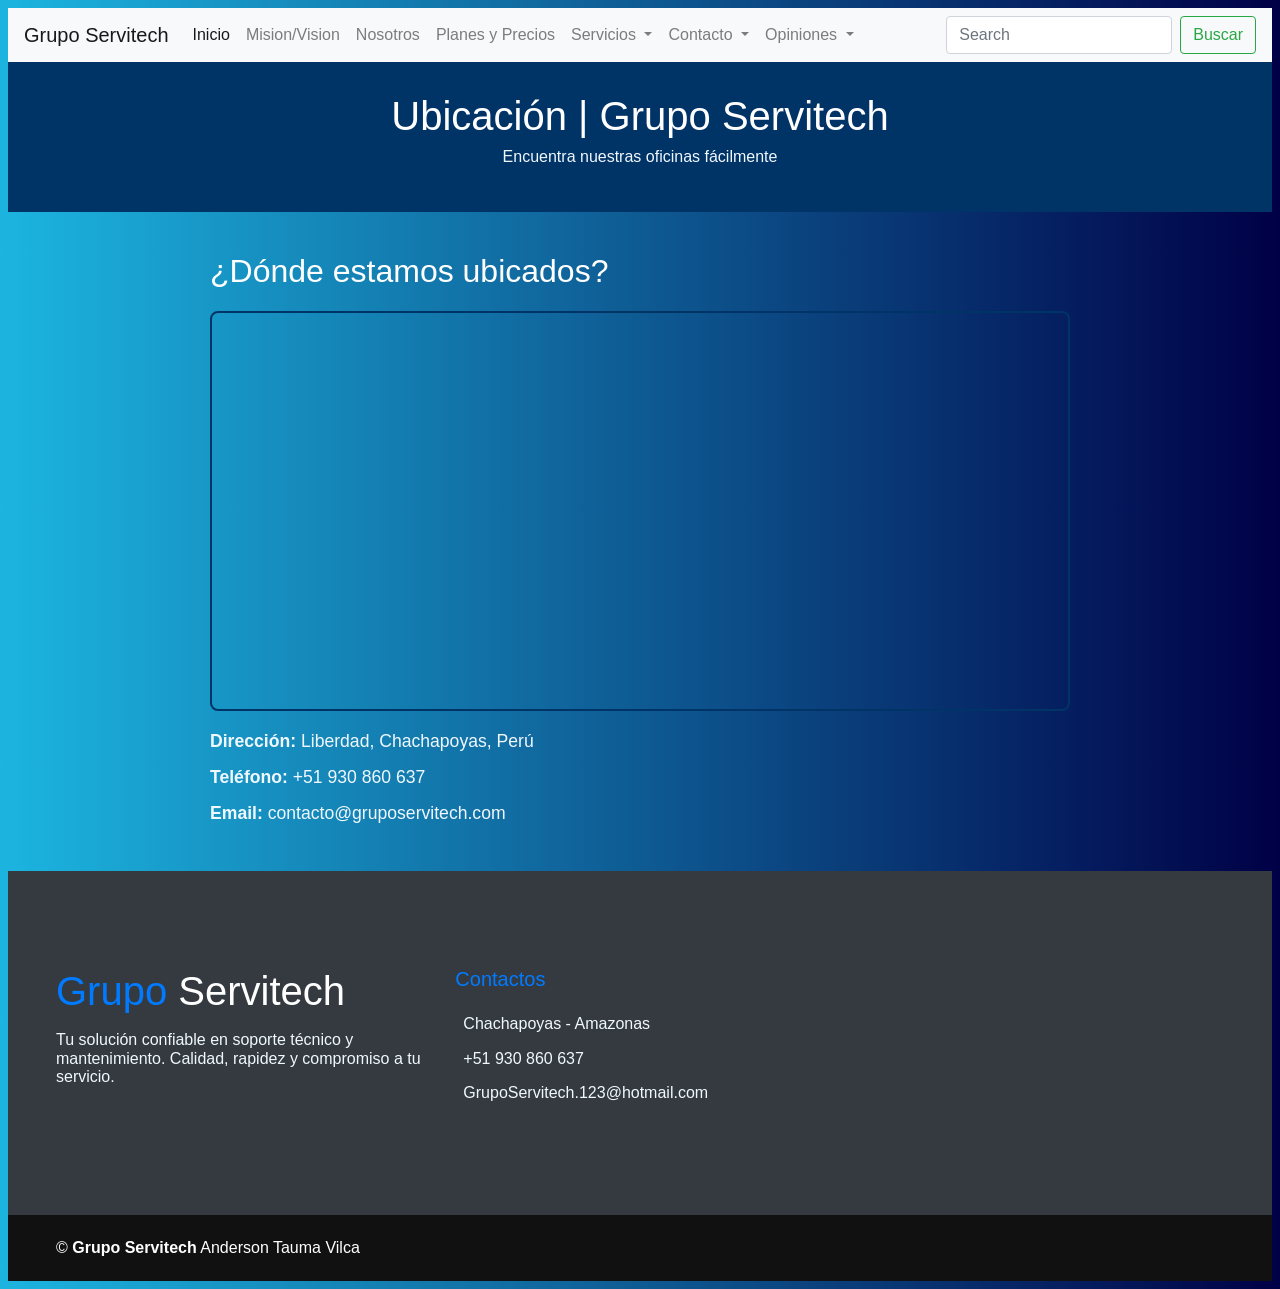
<file: Ubicacion.html>
<!doctype html>
<html>
<head>
<meta charset="utf-8">
<meta http-equiv="X-UA-Compatible" content="IE=edge">
<meta name="viewport" content="width=device-width, initial-scale=1.0">
<title>Ubicacion</title>
	
	<style>
    header {
      background-color: #003366;
      color: white;
      padding: 30px 20px;
      text-align: center;
    }

    main {
      max-width: 900px;
      margin: 40px auto;
      padding: 0 20px;
    }

    h2 {
      color: #FFFFFF;
      margin-bottom: 20px;
    }

    .map-container {
      width: 100%;
      height: 400px;
      margin-top: 20px;
      border: 2px solid #003366;
      border-radius: 8px;
      overflow: hidden;
    }

    iframe {
      width: 100%;
      height: 100%;
      border: none;
    }

    .info {
      margin-top: 20px;
      font-size: 1.1em;
    }

		p{
			color: aliceblue
		}
    footer {
      background-color: #003366;
      color: white;
      text-align: center;
      padding: 15px;
      margin-top: 50px;
    }
  </style>
<link href="css/bootstrap-4.4.1.css" rel="stylesheet" type="text/css">
</head>

<body>
	
<nav class="navbar navbar-expand-lg navbar-light bg-light"> <a class="navbar-brand" href="index.html">Grupo Servitech</a>
  <button class="navbar-toggler" type="button" data-toggle="collapse" data-target="#navbarSupportedContent1" aria-controls="navbarSupportedContent1" aria-expanded="false" aria-label="Toggle navigation"> <span class="navbar-toggler-icon"></span> </button>
  <div class="collapse navbar-collapse" id="navbarSupportedContent1">
    <ul class="navbar-nav mr-auto">
      <li class="nav-item active"> <a class="nav-link" href="index.html">Inicio <span class="sr-only">(current)</span></a> </li>
		<li class="nav-item"> <a class="nav-link" href="mision.html">Mision/Vision</a> </li>
      <li class="nav-item"> <a class="nav-link" href="nostros.html">Nosotros</a> </li>
		<li class="nav-item"> <a class="nav-link" href="planes.html">Planes y Precios</a> </li>
		
		
		 <li class="nav-item dropdown"> <a class="nav-link dropdown-toggle" href="#" id="navbarDropdown1" role="button" data-toggle="dropdown" aria-haspopup="true" aria-expanded="false"> Servicios </a>
        <div class="dropdown-menu" aria-labelledby="navbarDropdown1"> 
			<a class="dropdown-item" href="Fotos.html">Fotos</a> 
			<a class="dropdown-item" href="Video.html">Videos</a>
			<a class="dropdown-item" href="Imagenes.html">Imagenes</a> </div>
      </li>
		
		
      <li class="nav-item dropdown"> <a class="nav-link dropdown-toggle" href="#" id="navbarDropdown3" role="button" data-toggle="dropdown" aria-haspopup="true" aria-expanded="false"> Contacto </a>
        <div class="dropdown-menu" aria-labelledby="navbarDropdown1"> 
			<a class="dropdown-item" href="Empresa.html">Empresa</a> 
			<a class="dropdown-item" href="Asesoria.html">Asesoria</a>
			<a class="dropdown-item" href="Ubicacion.html">Ubicacion</a> </div>
      </li>
		
		 <li class="nav-item dropdown"> <a class="nav-link dropdown-toggle" href="#" id="navbarDropdown2" role="button" data-toggle="dropdown" aria-haspopup="true" aria-expanded="false"> Opiniones </a>
        <div class="dropdown-menu" aria-labelledby="navbarDropdown1"> 
			<a class="dropdown-item" href="opiniones.html">Preguntas Frecuentas</a> 
			<a class="dropdown-item" href="Valoracion.html">Valoracion</a>
		   </div>
      </li>
		
		
	
		
    
    </ul>
	  
	  
	  
    <form class="form-inline my-2 my-lg-0">
      <input class="form-control mr-sm-2" type="search" placeholder="Search" aria-label="Search">
      <button class="btn btn-outline-success my-2 my-sm-0" type="submit">Buscar</button>
    </form>
  </div>
</nav>
<script src="js/jquery-3.4.1.min.js"></script>
<script src="js/popper.min.js"></script>
<script src="js/bootstrap-4.4.1.js"></script>
	
	<header>
    <h1>Ubicación | Grupo Servitech</h1>
    <p>Encuentra nuestras oficinas fácilmente</p>
  </header>

  <main>
    <h2>¿Dónde estamos ubicados?</h2>
    <div class="map-container">
      <iframe src="https://www.google.com/maps/embed?pb=!1m18!1m12!1m3!1d1183.9413738401454!2d-77.87201867420276!3d-6.2283337972135175!2m3!1f0!2f0!3f0!3m2!1i1024!2i768!4f13.1!3m3!1m2!1s0x91b6ab0f0b1d8553%3A0x361b2aaeb18057df!2sChachapoyas!5e1!3m2!1ses!2spe!4v1748220610944!5m2!1ses!2spe" width="600" height="450" style="border:0;" allowfullscreen="" loading="lazy" referrerpolicy="no-referrer-when-downgrade"></iframe>
    </div>

    <div class="info">
      <p><strong>Dirección:</strong> Liberdad, Chachapoyas, Perú</p>
      <p><strong>Teléfono:</strong> +51 930 860 637</p>
      <p><strong>Email:</strong> contacto@gruposervitech.com</p>
    </div>
  </main>
	
	
	<div class="container-fluid bg-dark text-white mt-5 py-5 px-sm-3 px-md-5">
    <div class="row pt-5">
        <div class="col-lg-4 col-md-12 mb-5">
            <h1 class="mb-3 display-5 text-capitalize text-white">
                <span class="text-primary">Grupo</span> Servitech
            </h1>
            <p class="m-0" style="color: aliceblue">
                Tu solución confiable en soporte técnico y mantenimiento. Calidad, rapidez y compromiso a tu servicio.
            </p>
        </div>
        <div class="col-lg-8 col-md-8">
            <div class="row">
                <div class="col-md-12 mb-5">
                    <h5 class="text-primary mb-4">Contactos</h5>
                    <p style="color: aliceblue"><i class="fa fa-map-marker-alt mr-2"></i>Chachapoyas - Amazonas</p>
                    <p style="color: aliceblue"><i class="fa fa-phone-alt mr-2"></i>+51 930 860 637</p>
                    <p style="color: aliceblue"><i class="fa fa-envelope mr-2"></i>GrupoServitech.123@hotmail.com</p>
                </div>
            </div>
        </div>
    </div>
</div>

<div class="container-fluid text-white py-4 px-sm-3 px-md-5" style="background: #111111;">
        <div class="row">
            <div class="col-md-6 text-center text-md-left mb-3 mb-md-0">
                <p class="m-0 text-white">
                    &copy; <a class="text-white font-weight-bold">Grupo Servitech</a> Anderson Tauma Vilca
           
                </p>
           </div>
		</div>
	</div>
</body>
</html>
</file>
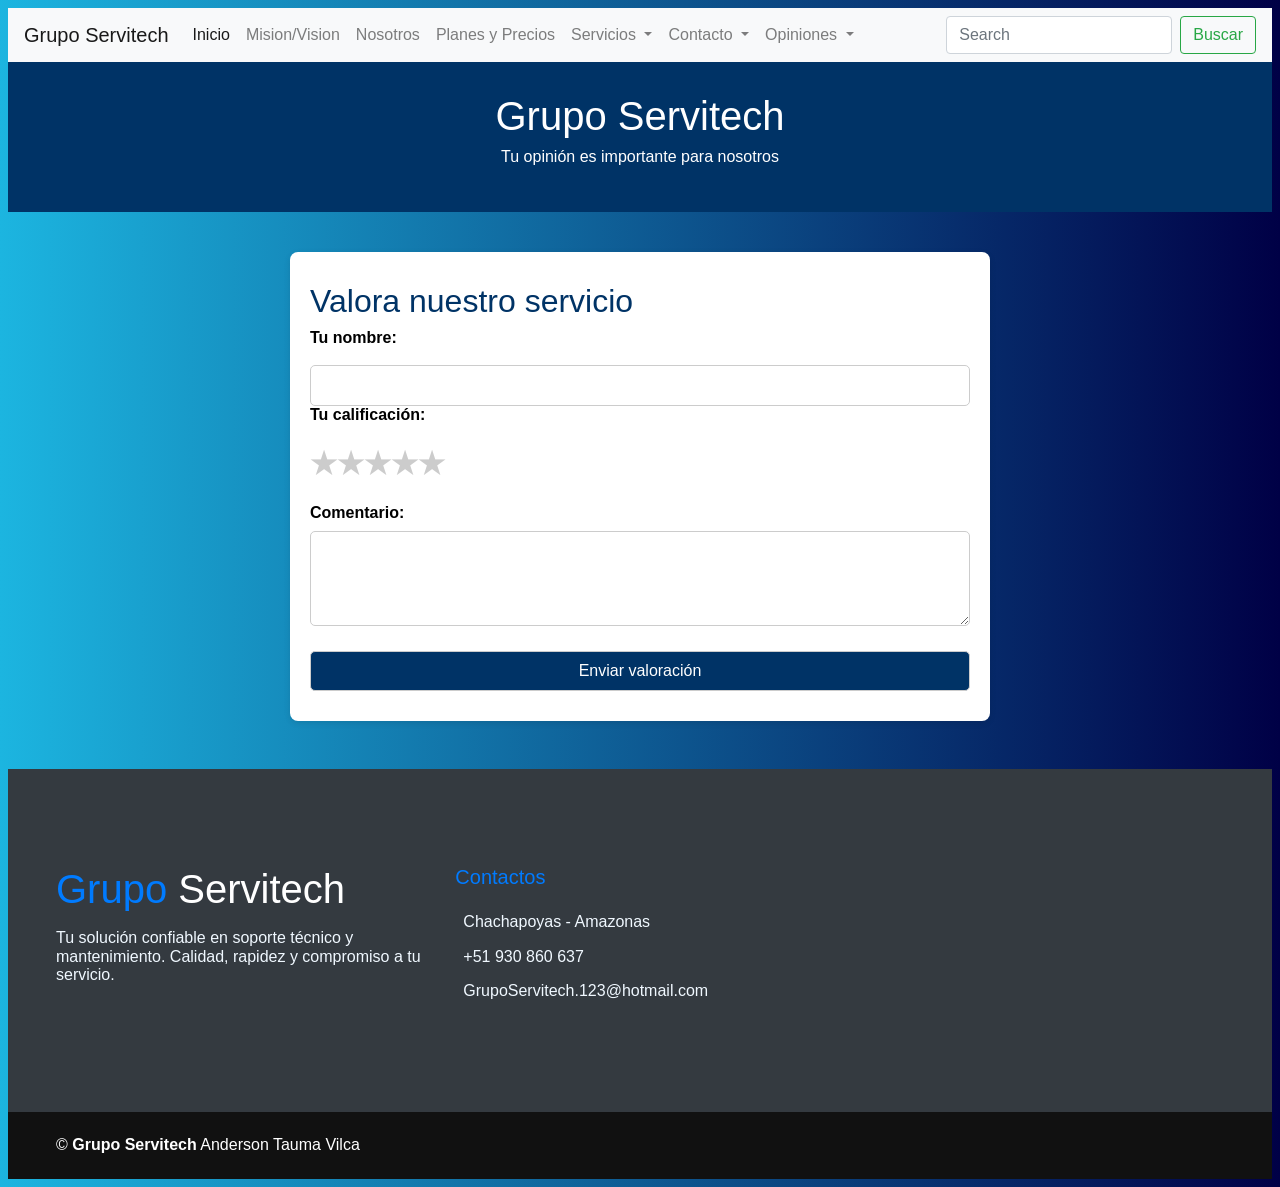
<file: Valoracion.html>
<!doctype html>
<html>
<head>
<meta charset="utf-8">
<meta http-equiv="X-UA-Compatible" content="IE=edge">
<meta name="viewport" content="width=device-width, initial-scale=1.0">
<title>Valoracion</title>
	<style>
	header {
      background-color: #003366;
      color: white;
      text-align: center;
      padding: 30px 20px;
    }

    main {
      max-width: 700px;
      margin: 40px auto;
      background-color: white;
      padding: 30px 20px;
      border-radius: 8px;
      box-shadow: 0 2px 6px rgba(0,0,0,0.1);
    }

    h2 {
      color: #003366;
      margin-bottom: 20px;
    }

    label {
      font-weight: bold;
    }

    .stars {
      display: flex;
      flex-direction: row-reverse;
      justify-content: start;
      margin: 15px 0;
    }

    .stars input {
      display: none;
    }

    .stars label {
      font-size: 30px;
      color: #ccc;
      cursor: pointer;
      transition: color 0.2s;
    }

    .stars input:checked ~ label,
    .stars label:hover,
    .stars label:hover ~ label {
      color: #3867E7;
    }

    textarea, input[type="text"], input[type="submit"] {
      width: 100%;
      margin-top: 10px;
      padding: 10px;
      font-size: 1em;
      border: 1px solid #ccc;
      border-radius: 5px;
    }

    input[type="submit"] {
      background-color: #003366;
      color: white;
      cursor: pointer;
      margin-top: 20px;
    }

    input[type="submit"]:hover {
      background-color: #00509e;
    }

    footer {
      background-color: #003366;
      color: white;
      text-align: center;
      padding: 15px;
      margin-top: 50px;
    }
  </style>
<link href="css/bootstrap-4.4.1.css" rel="stylesheet" type="text/css">
</head>

<body>
<nav class="navbar navbar-expand-lg navbar-light bg-light"> <a class="navbar-brand" href="index.html">Grupo Servitech</a>
  <button class="navbar-toggler" type="button" data-toggle="collapse" data-target="#navbarSupportedContent1" aria-controls="navbarSupportedContent1" aria-expanded="false" aria-label="Toggle navigation"> <span class="navbar-toggler-icon"></span> </button>
  <div class="collapse navbar-collapse" id="navbarSupportedContent1">
    <ul class="navbar-nav mr-auto">
      <li class="nav-item active"> <a class="nav-link" href="index.html">Inicio <span class="sr-only">(current)</span></a> </li>
		<li class="nav-item"> <a class="nav-link" href="mision.html">Mision/Vision</a> </li>
      <li class="nav-item"> <a class="nav-link" href="nostros.html">Nosotros</a> </li>
		<li class="nav-item"> <a class="nav-link" href="planes.html">Planes y Precios</a> </li>
		
		
		 <li class="nav-item dropdown"> <a class="nav-link dropdown-toggle" href="#" id="navbarDropdown1" role="button" data-toggle="dropdown" aria-haspopup="true" aria-expanded="false"> Servicios </a>
        <div class="dropdown-menu" aria-labelledby="navbarDropdown1"> 
			<a class="dropdown-item" href="Fotos.html">Fotos</a> 
			<a class="dropdown-item" href="Video.html">Videos</a>
			<a class="dropdown-item" href="Imagenes.html">Imagenes</a> </div>
      </li>
		
		
      <li class="nav-item dropdown"> <a class="nav-link dropdown-toggle" href="#" id="navbarDropdown3" role="button" data-toggle="dropdown" aria-haspopup="true" aria-expanded="false"> Contacto </a>
        <div class="dropdown-menu" aria-labelledby="navbarDropdown1"> 
			<a class="dropdown-item" href="Empresa.html">Empresa</a> 
			<a class="dropdown-item" href="Asesoria.html">Asesoria</a>
			<a class="dropdown-item" href="Ubicacion.html">Ubicacion</a> </div>
      </li>
		
		 <li class="nav-item dropdown"> <a class="nav-link dropdown-toggle" href="#" id="navbarDropdown2" role="button" data-toggle="dropdown" aria-haspopup="true" aria-expanded="false"> Opiniones </a>
        <div class="dropdown-menu" aria-labelledby="navbarDropdown1"> 
			<a class="dropdown-item" href="opiniones.html">Preguntas Frecuentas</a> 
			<a class="dropdown-item" href="Valoracion.html">Valoracion</a>
		   </div>
      </li>
		
		
	
		
    
    </ul>
	  
	  
	  
    <form class="form-inline my-2 my-lg-0">
      <input class="form-control mr-sm-2" type="search" placeholder="Search" aria-label="Search">
      <button class="btn btn-outline-success my-2 my-sm-0" type="submit">Buscar</button>
    </form>
  </div>
</nav>
<script src="js/jquery-3.4.1.min.js"></script>
<script src="js/popper.min.js"></script>
<script src="js/bootstrap-4.4.1.js"></script>
	
	
	 <header>
    <h1>Grupo Servitech</h1>
    <p>Tu opinión es importante para nosotros</p>
  </header>

  <main>
    <h2>Valora nuestro servicio</h2>
    <form action="#" method="POST">
      <label for="nombre">Tu nombre:</label>
      <input type="text" id="nombre" name="nombre" required />

      <label>Tu calificación:</label>
      <div class="stars">
        <input type="radio" name="estrella" id="estrella5" value="5" />
        <label for="estrella5">&#9733;</label>
        <input type="radio" name="estrella" id="estrella4" value="4" />
        <label for="estrella4">&#9733;</label>
        <input type="radio" name="estrella" id="estrella3" value="3" />
        <label for="estrella3">&#9733;</label>
        <input type="radio" name="estrella" id="estrella2" value="2" />
        <label for="estrella2">&#9733;</label>
        <input type="radio" name="estrella" id="estrella1" value="1" />
        <label for="estrella1">&#9733;</label>
      </div>

      <label for="comentario">Comentario:</label>
      <textarea id="comentario" name="comentario" rows="4" required></textarea>

      <input type="submit" value="Enviar valoración" />
    </form>
  </main>
	
	<div class="container-fluid bg-dark text-white mt-5 py-5 px-sm-3 px-md-5">
    <div class="row pt-5">
        <div class="col-lg-4 col-md-12 mb-5">
            <h1 class="mb-3 display-5 text-capitalize text-white">
                <span class="text-primary">Grupo</span> Servitech
            </h1>
            <p class="m-0" style="color: aliceblue">
                Tu solución confiable en soporte técnico y mantenimiento. Calidad, rapidez y compromiso a tu servicio.
            </p>
        </div>
        <div class="col-lg-8 col-md-8">
            <div class="row">
                <div class="col-md-12 mb-5">
                    <h5 class="text-primary mb-4">Contactos</h5>
                    <p style="color: aliceblue"><i class="fa fa-map-marker-alt mr-2"></i>Chachapoyas - Amazonas</p>
                    <p style="color: aliceblue"><i class="fa fa-phone-alt mr-2"></i>+51 930 860 637</p>
                    <p style="color: aliceblue"><i class="fa fa-envelope mr-2"></i>GrupoServitech.123@hotmail.com</p>
                </div>
            </div>
        </div>
    </div>
</div>

<div class="container-fluid text-white py-4 px-sm-3 px-md-5" style="background: #111111;">
        <div class="row">
            <div class="col-md-6 text-center text-md-left mb-3 mb-md-0">
                <p class="m-0 text-white">
                    &copy; <a class="text-white font-weight-bold">Grupo Servitech</a> Anderson Tauma Vilca
           
                </p>
           </div>
		</div>
	</div>
</body>
</html>
</file>
